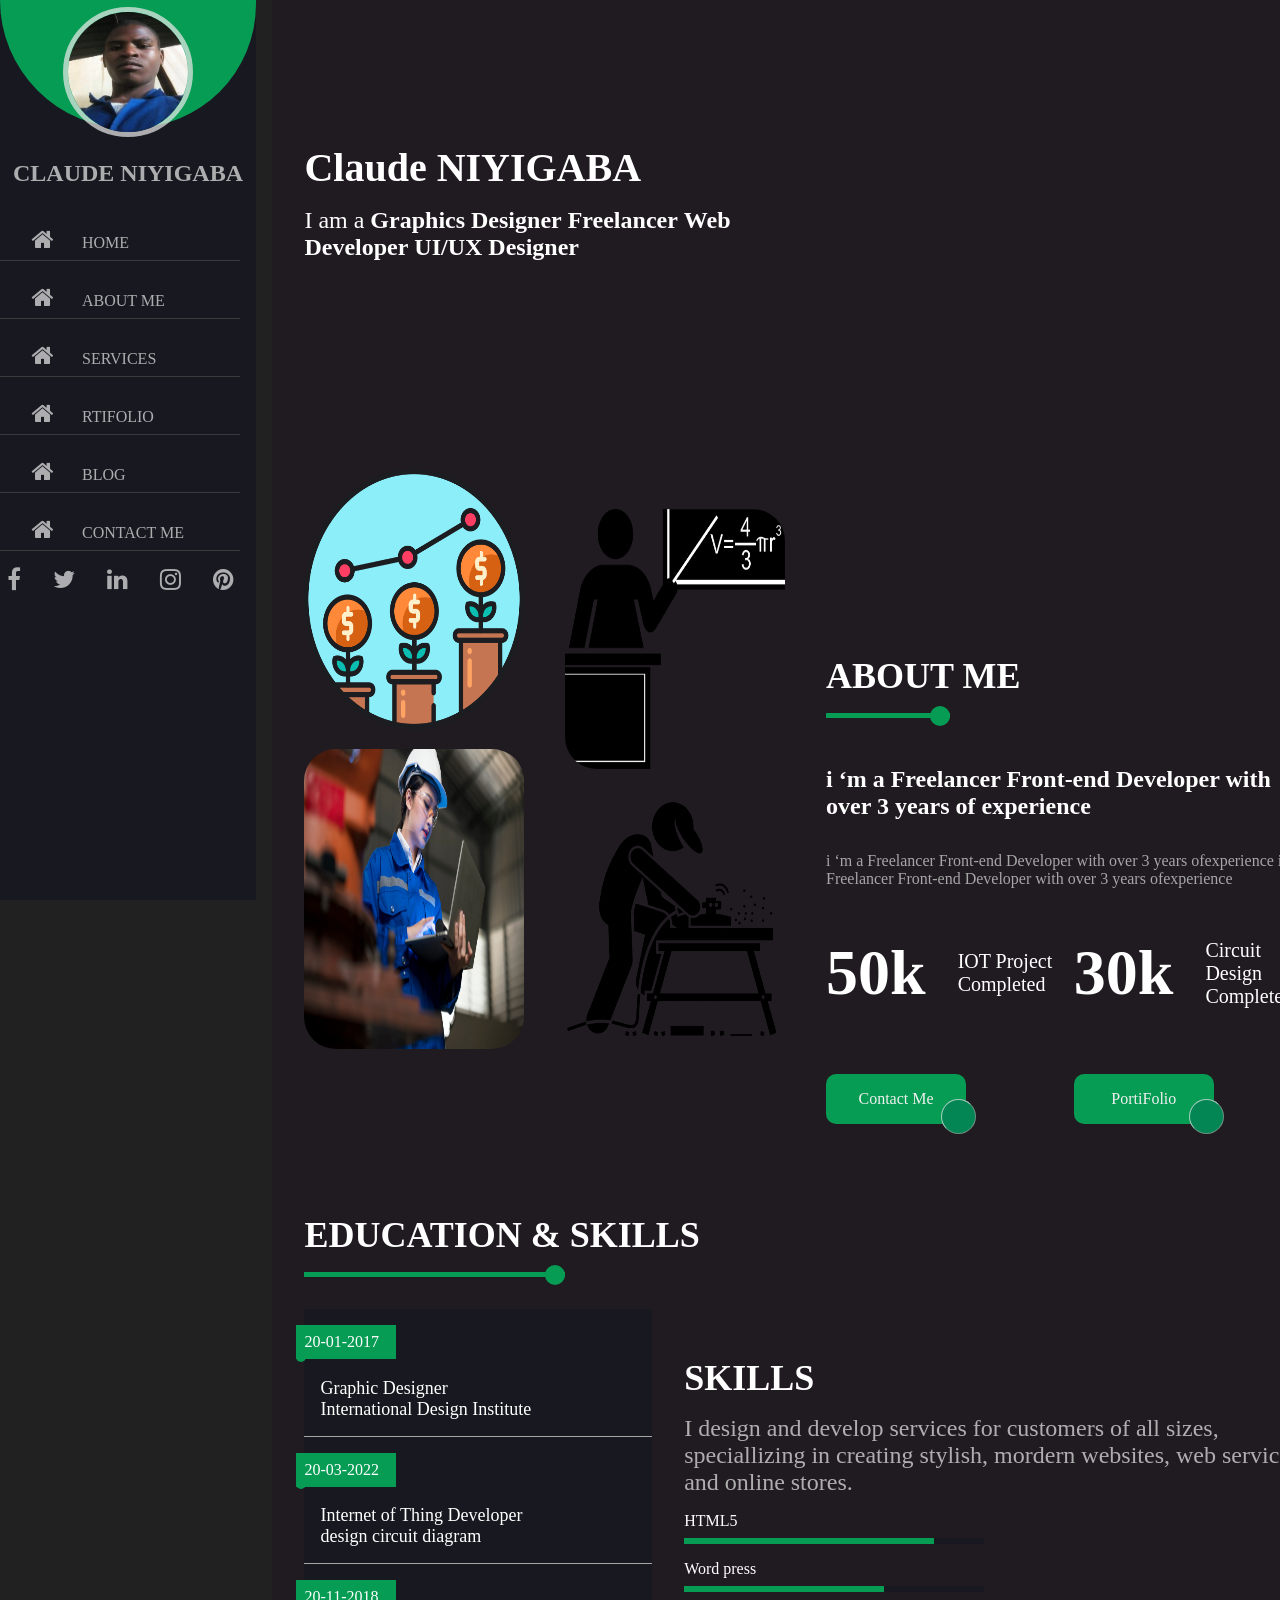
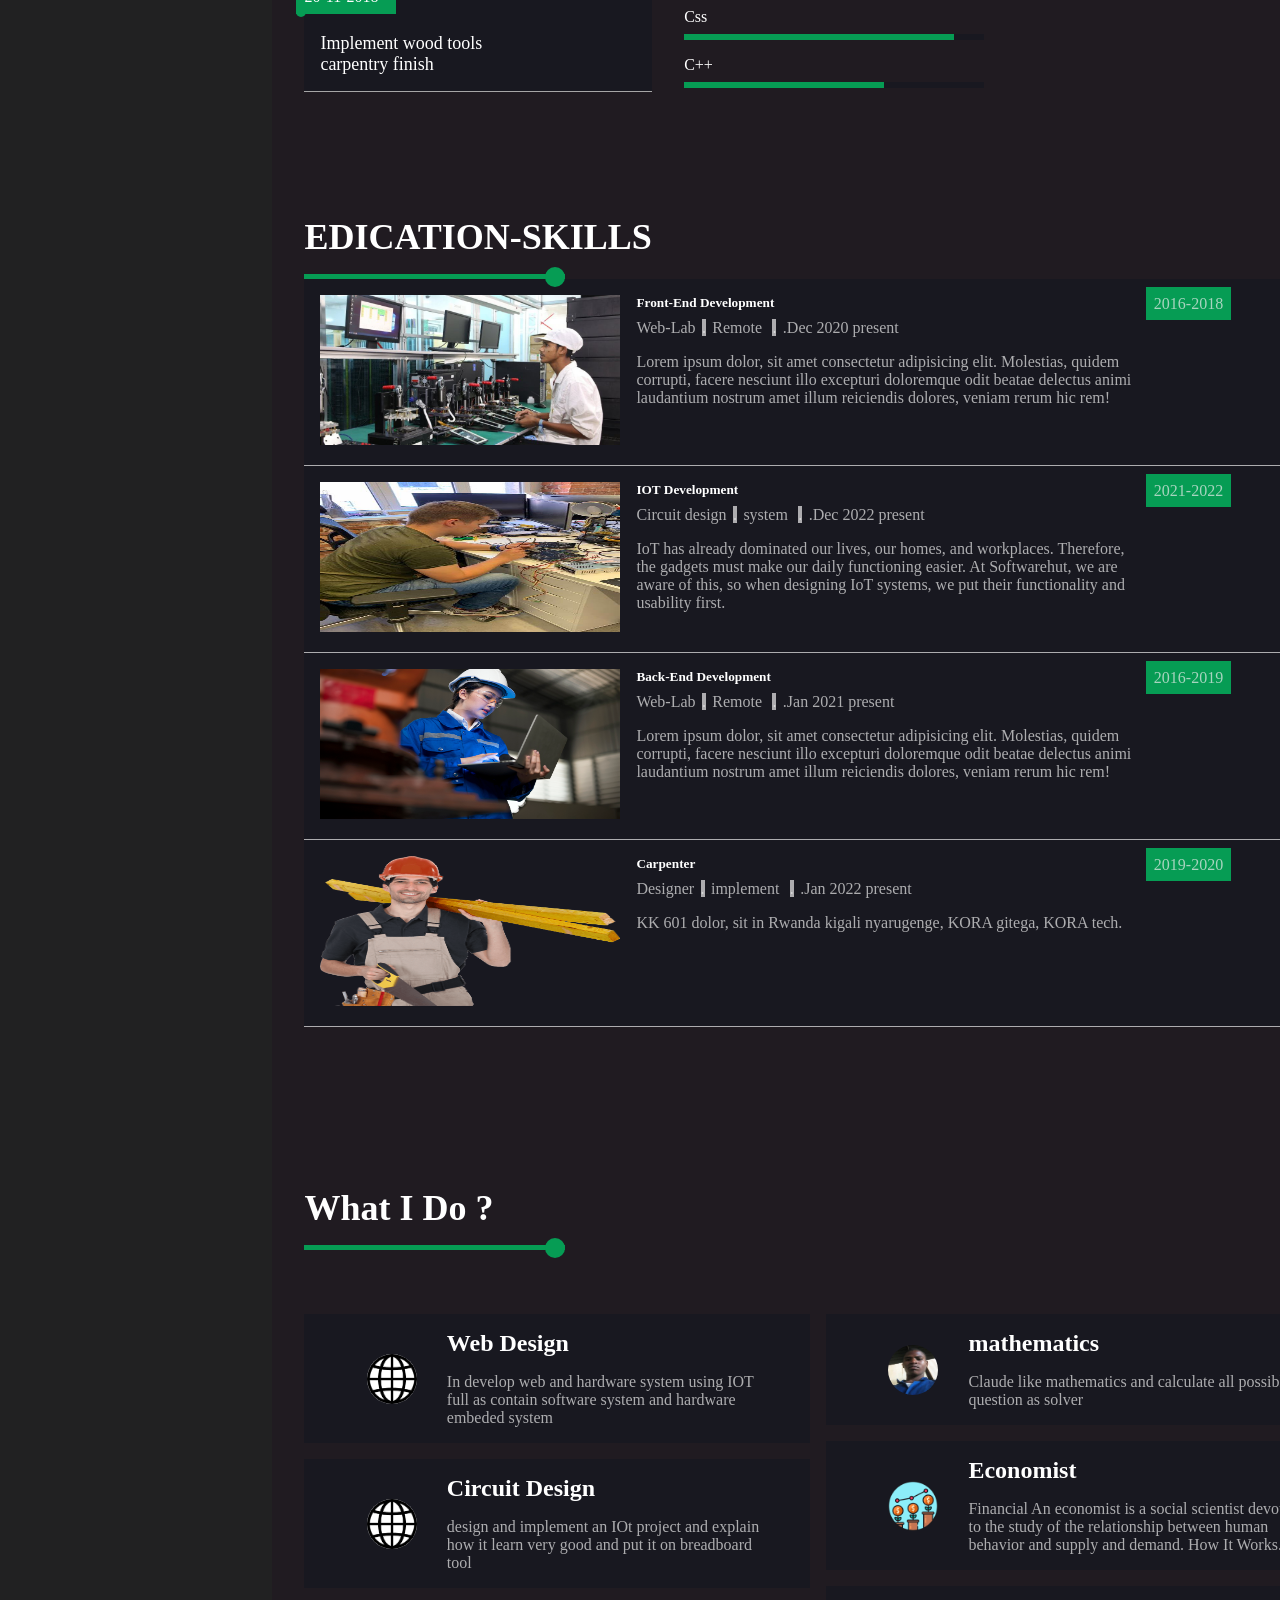
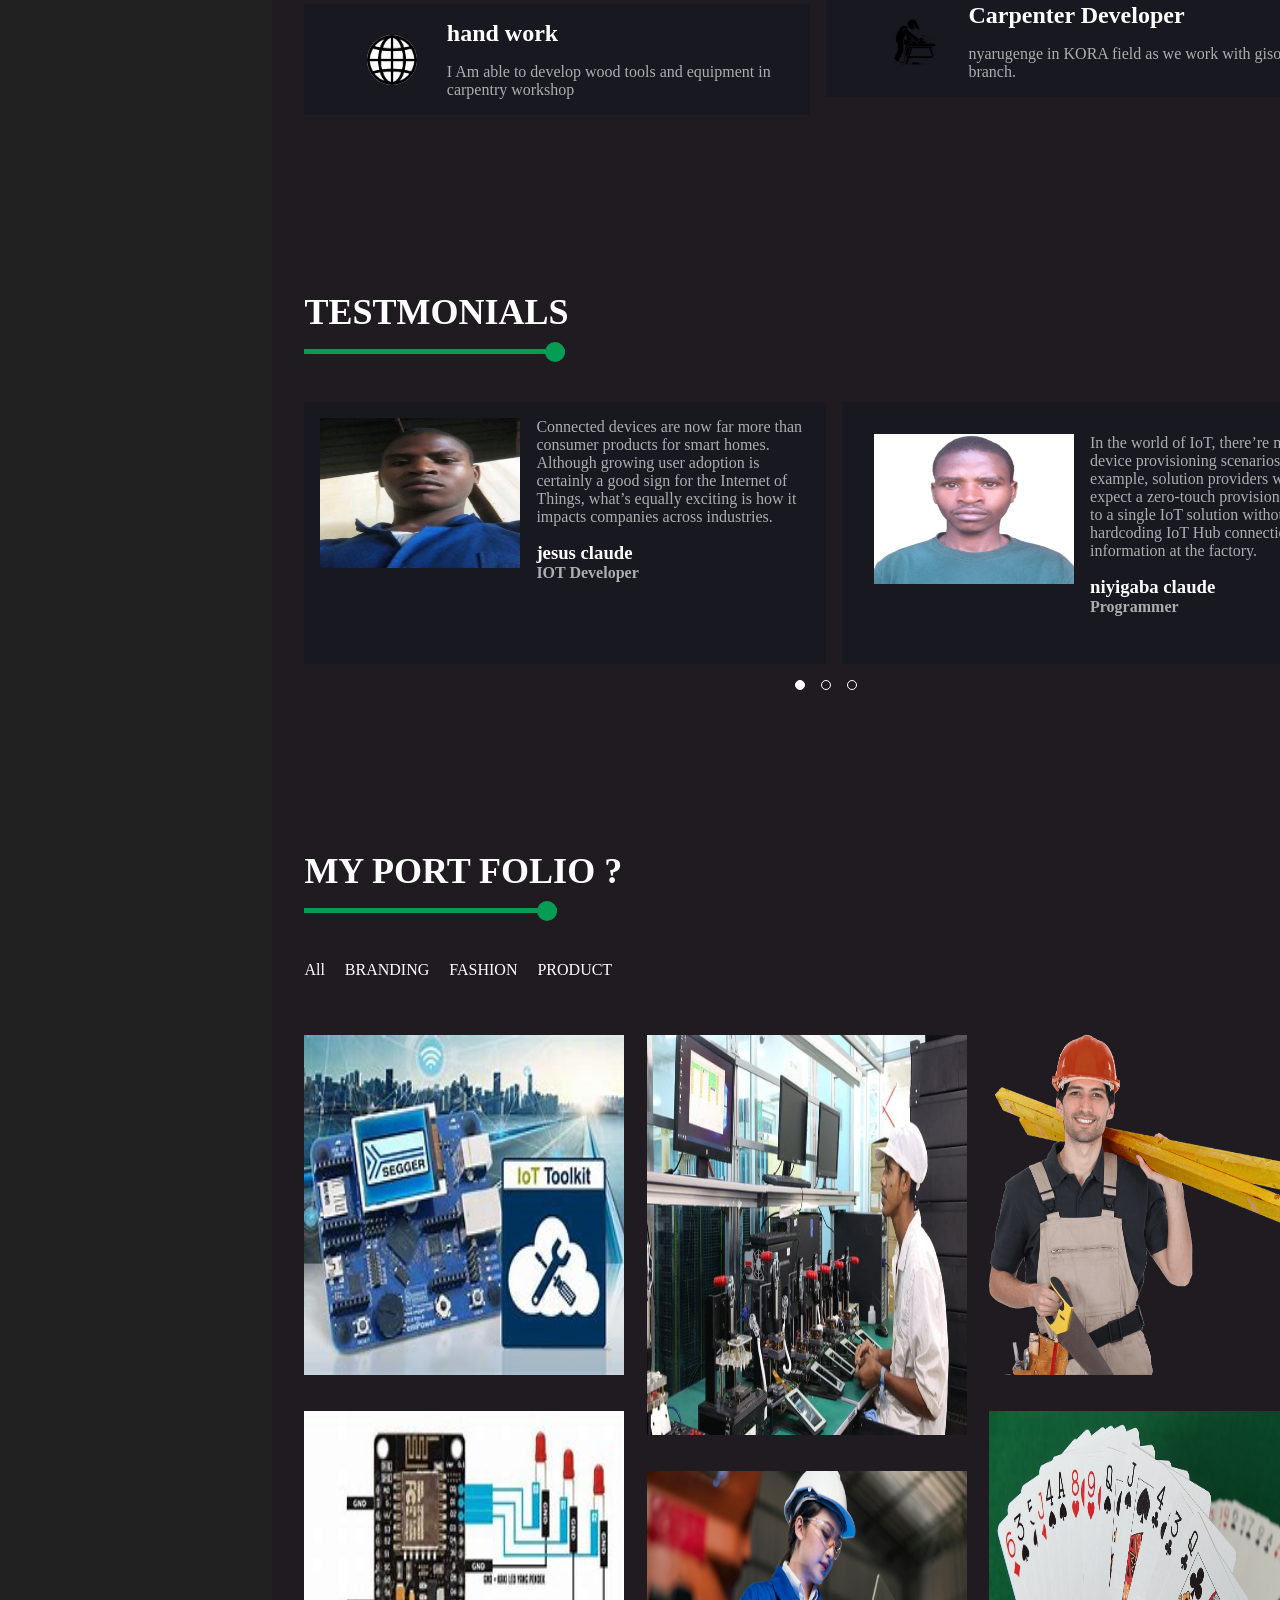
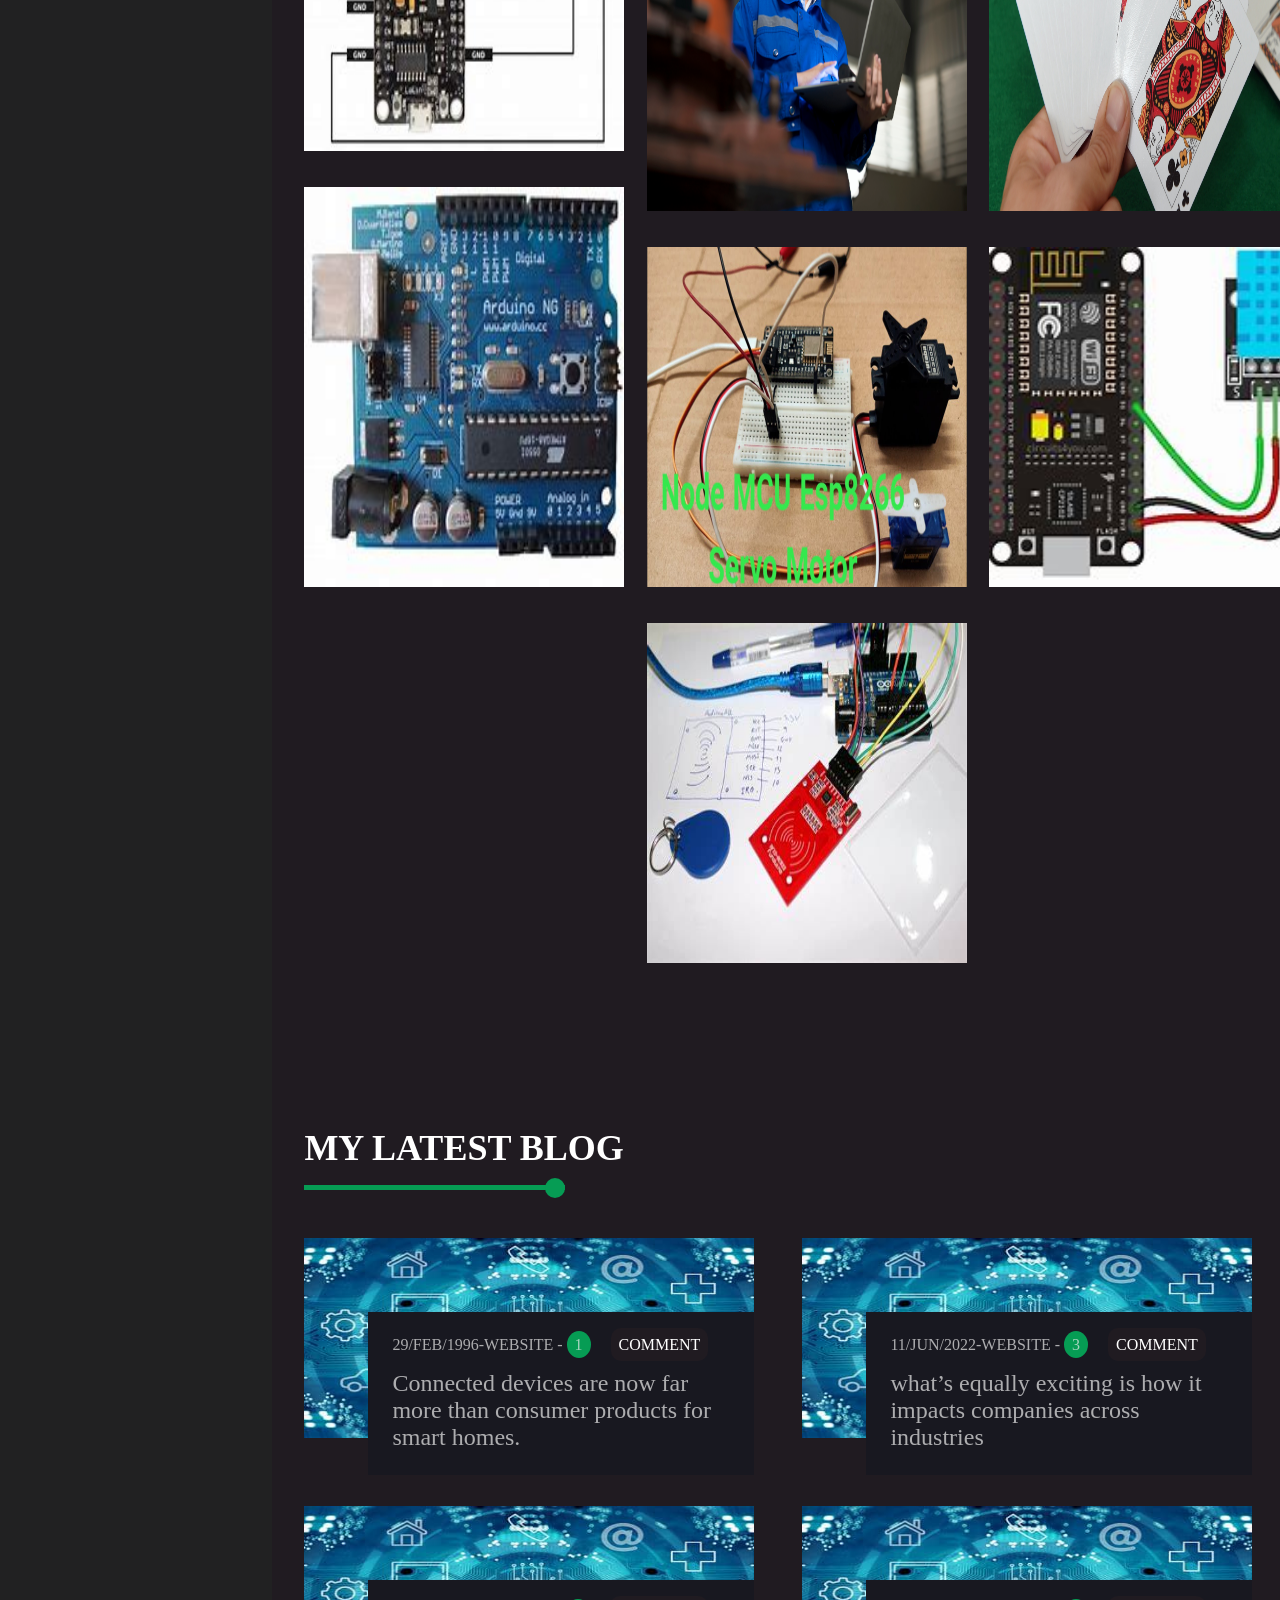
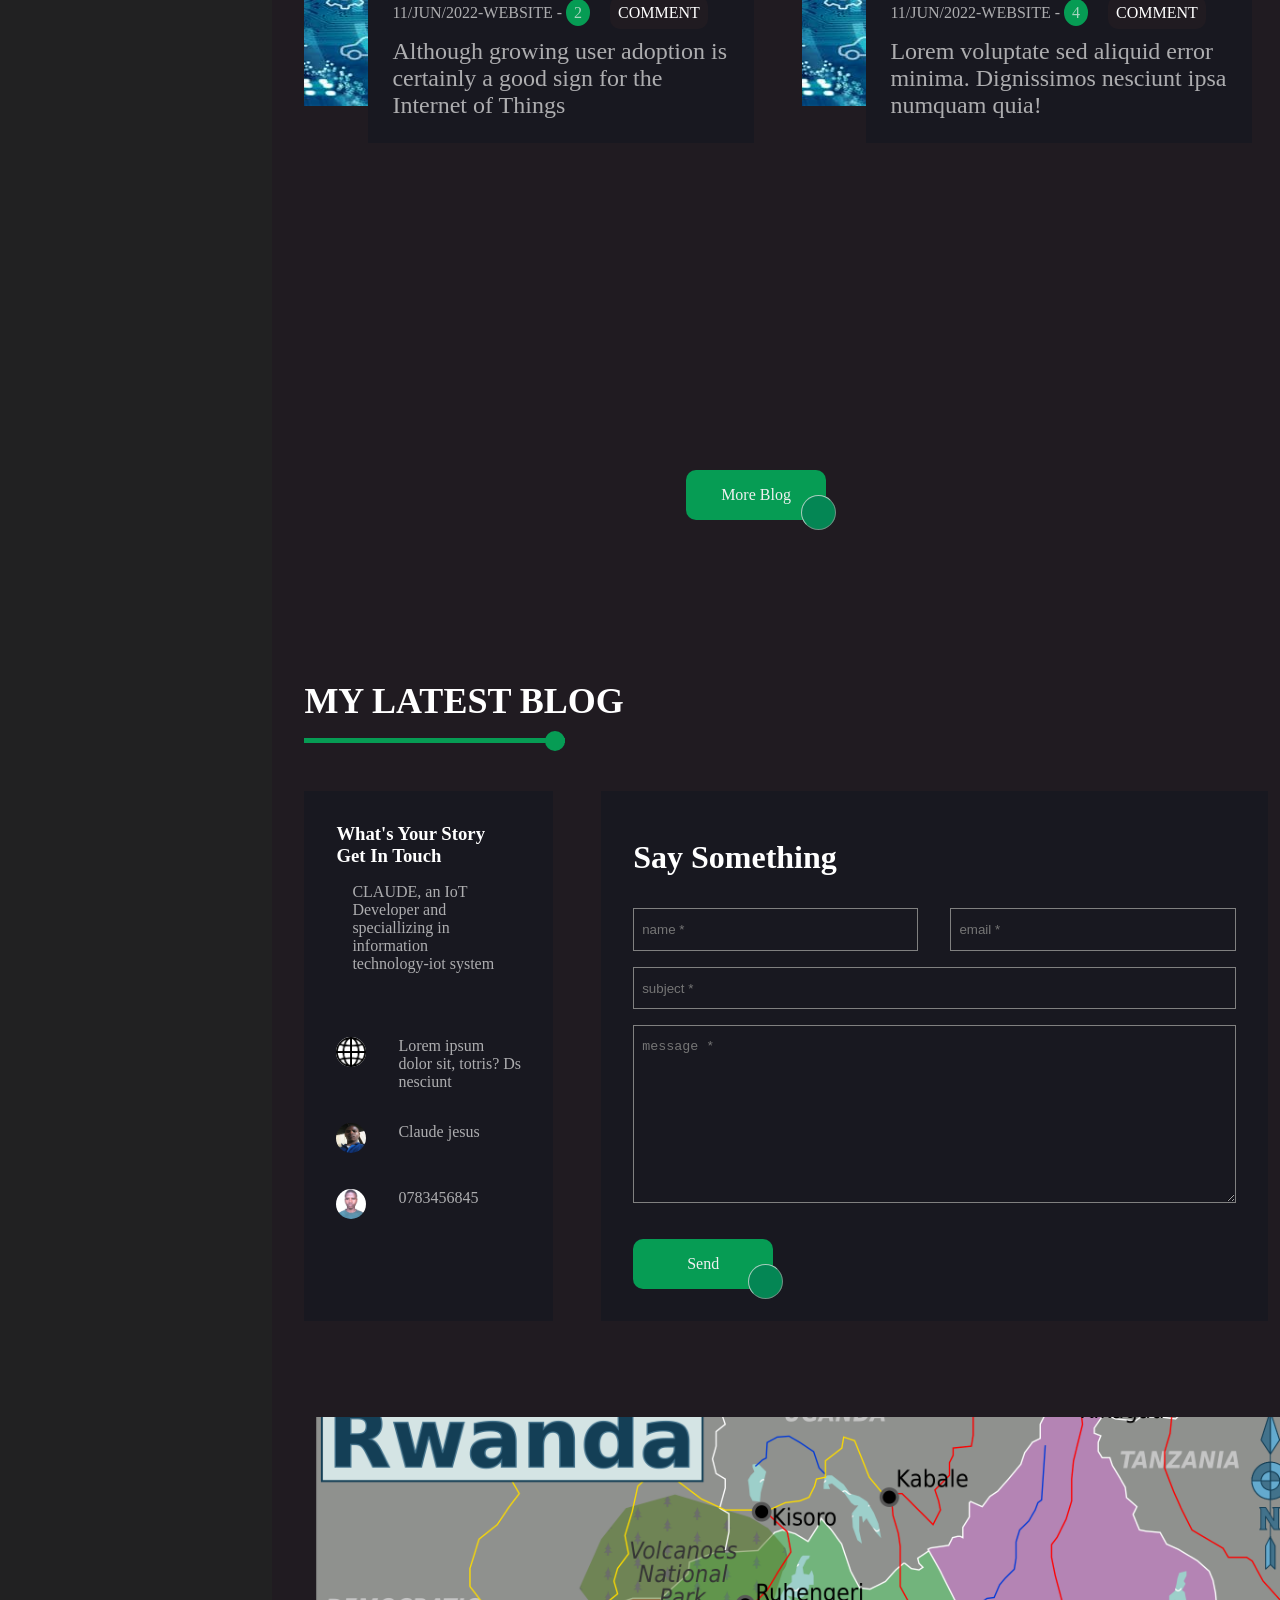
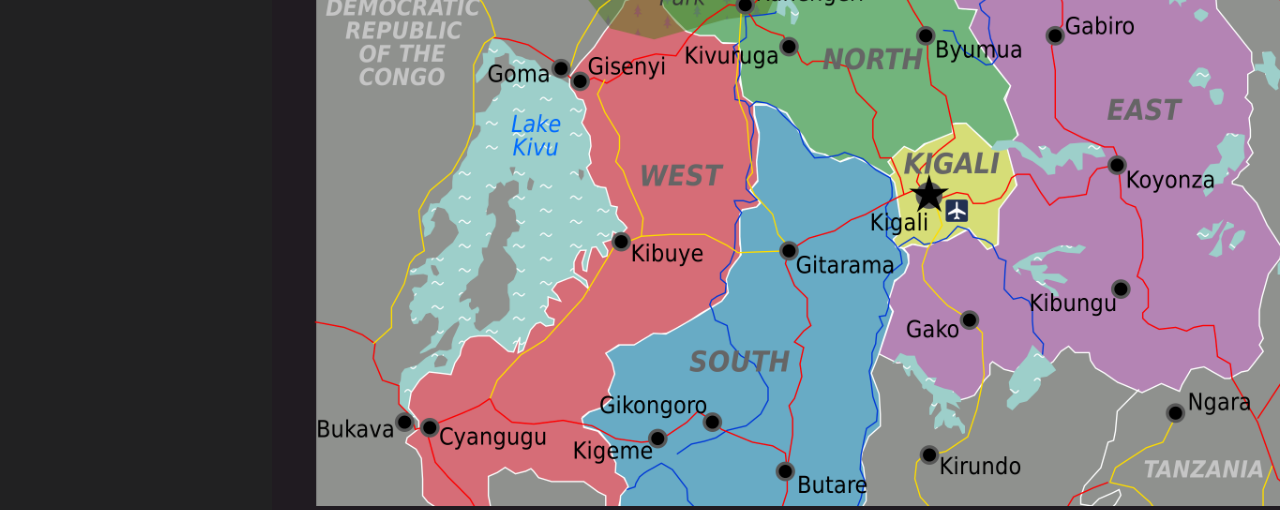
<file: index.htm>
<!DOCTYPE html>
<html lang="en">

<head>
    <meta charset="UTF-8">
    <meta http-equiv="X-UA-Compatible" content="IE=edge">
    <meta name="viewport" content="width=device-width, initial-scale=1.0">
    <link rel="stylesheet" href="https://cdnjs.cloudflare.com/ajax/libs/font-awesome/4.7.0/css/font-awesome.min.css">
    <link rel="stylesheet" href="./style.css">
    <title>Claude portifolio</title>
</head>

<body>
    <section class="all___Content__container">
        <aside class="sideBarContainer">
            <a href="#home___page">
            <div class="imageContainer">
                <img src="./resources/mmmm.jpg" alt="my profile" >
            </div>
           </a>
            <div class="profileName">
                <p>CLAUDE NIYIGABA</p>
            </div>
            <nav>
            <div class="homeButtonContainer menu">
                <a href="#home___page">
                    <i class="fa fa-home" style='font-size:24px'></i>
                    <span>HOME</span>
                </a>
            </div>
            <div class="homeButtonContainer menu">
                <a href="#about___page">
                    <i class="fa fa-home" style='font-size:24px'></i>
                    <span>ABOUT ME</span>
                </a>
            </div>
            <div class="homeButtonContainer menu">
                <a href="#whatIdo___page">
                    <i class="fa fa-home" style='font-size:24px'></i>
                    <span>SERVICES</span>
                </a>
            </div>
            <div class="homeButtonContainer menu">
                <a href="#myPortforial___page">
                    <i class="fa fa-home" style='font-size:24px'></i>
                    <span> RTIFOLIO</span>
                </a>
            </div>
            </div>
            <div class="homeButtonContainer menu">
                <a href="#my___blog">
                    <i class="fa fa-home" style='font-size:24px'></i>
                    <span>Blog</span>
                </a>
            </div>
            </div>
            <div class="homeButtonContainer menu">
                <a href="#contact_page">
                    <i class="fa fa-home" style='font-size:24px'></i>
                    <span>CONTACT ME</span>
                </a>
            </div>
        </nav>
        <nav>
            <div class="socialMediaContainer">
                <a href="#home___page" class="fa fa-facebook" title="join me with facebook"></a>
                <a href="#home___page" class="fa fa-twitter" title="join me with twitter"></a>
                <a href="#home___page" class="fa fa-linkedin" title="join me with linkedin"></a>
                <a href="#home___page" class="fa fa-instagram" title="join me with instagram"></a>
                <a href="#home___page" class="fa fa-pinterest" title="join me with pinterest"></a>
            </div>
        </nav>
        </aside>
        <section class="main___content">
             <!-- Home Section -->
            <section class="home--section" id="home___page">
                <div class="homePageContainer">
                    <div class="homeLeftContent">
                    
                        <div class="authorName">
                            <h1 class="mb-20">Claude <span>NIYIGABA</span></h1>
                        </div>
                        <div class="whatIdo">
                            <p class="cd-headline clip is-full-width">
                                <span>I am a </span>
                                <span class="cd-words-wrapper">
                                    <b class="is-visible">Graphics Designer</b>
                                    <b>Freelancer</b>
                                    <b>Web Developer</b>
                                    <b>UI/UX Designer</b>
                                </span>
                                </p>
                        </div>
                    
                    </div>
                   
                    
                </div>
            </section>
            <!-- About Me Section -->
            <section class="aboutMe--section-container" id="about___page">
                <section class="aboutMe--section">
                <div class="aboutMeLeftSide">
                    <div class="firstPart">
                        <img src="./resources/economy-growth.png" alt="Image1">
                        <img src="./resources/technology-iot.jpg" alt="Image2" id="has-high-height">
                    </div>
                    <div class="secondPart">
                        <img src="./resources/teacher-mathematic.webp" alt="Image3">
                        <img src="./resources/carpent_icon.png" alt="Image4">
                    </div>
                </div>
                <div class="aboutMeRightSide">
                <header>
                   <div class="headerContainer">
                     <h1>ABOUT ME</h1>
                     <div><div></div></div>
                   </div>
                </header>
                   <div class="aboutMeSecondHeading">
                    <p>i ‘m a Freelancer Front-end
                        Developer with over 3 years of experience</p>
                   </div>
                   <div class="aboutMeContent">
                    <p>i ‘m a Freelancer Front-end Developer with over 3 years ofexperience i ‘m a Freelancer Front-end Developer with over 3 years ofexperience</p>
                   </div>
                   <div class="completedProjectContainer">
                    <div class="fistProject cardContainer-completed">
                         <p class="number">
                            50k 
                         </p>
                         <p class="value">
                            IOT Project Completed
                         </p>
                    </div>
                    <div class="secondProject cardContainer-completed">
                        <p class="number">
                            30k 
                         </p>
                         <p class="value">
                            Circuit Design Completed
                         </p>
                    </div>

                   </div>
                   <div class="buttonsContainer">
                    <button class=" button" role="button">Contact Me</button>
                    <button class=" button" role="button">PortiFolio</button>
                   </div>
                </div>
            </section>

            <!-- ......About Me Sub-Section -->
            <section class="aboutMe--section-skills">
                <div class="headerContainer">
                    <h1>EDUCATION & SKILLS</h1>
                    <div><div></div></div>
                </div>
                <div class="skillsContentContainer">
                <div class="skill--LeftContentContainer">
                    <div class="dateAndTimeContainer">
                        <div class="dateAndTime">
                            <p>20-01-2017</p>
                            <div></div>
                        </div>
                        <div class="dateContentHeader">
                            <p class="header">Graphic Designer</p>
                            <p class="content">International Design Institute</p>
                        </div>
                    </div>
                    <div class="dateAndTimeContainer">
                        <div class="dateAndTime">
                            <p>20-03-2022</p>
                            <div></div>
                        </div>
                        <div class="dateContentHeader">
                            <p class="header">Internet of Thing Developer</p>
                            <p class="content">design circuit diagram</p>
                        </div>
                    </div>
                    <div class="dateAndTimeContainer">
                        <div class="dateAndTime">
                            <p>20-11-2018</p>
                            <div></div>
                        </div>
                        <div class="dateContentHeader">
                            <p class="header">Implement wood tools</p>
                            <p class="content">carpentry finish</p>
                        </div>
                    </div>
                </div>
                <div class="skill--RightContentContainer">
                    <h1 class="header">SKILLS</h1>
                     <p class="skillsContent">I design and develop services for customers of
                        all sizes, speciallizing in creating stylish,
                        mordern websites, web services and
                        online stores. 
                    </p>
                    <div class=" progressContainer" >
                        <p>HTML5</p>
                        <div><div  id="html5"></div></div>
                    </div>
                    <div class="progressContainer">
                        <p>Word press</p>
                        <div><div id="Wordpress"></div></div>
                    </div>
                    <div class=" progressContainer">
                        <p>Css</p>
                        <div><div id="Css"> </div></div>
                    </div>
                  
                    <div class=" progressContainer">
                        <p>C++</p>
                        <div><div id="JavaScript"></div></div>
                    </div>
                </div>
                </div>
            </section>
      <!-- ......About Me Sub-Section -->
      <section  class="aboutMe--section-edication">

        <div class="headerContainer">
            <h1>EDICATION-SKILLS</h1>
            <div><div></div></div>
          </div>
          <div class="aboutMeEdicationContent">
            <div class="card">
                <div class="leftAboutMeEdicationContainer">
                    <img src="./resources/iot_technician.jpg" alt="About Me image">
                </div>
                <div class="rightSideAboutMeEdicationContainer">
                    <div class="rightSideMainContent">
                        <h1>Front-End Development</h1>
                        <nav>
                            <div class="contentContainerApart1">
                                <span >Web-Lab</span><span class="divider">.</span><span>Remote</span> <span class="divider">.</span>.<span></span><span>Dec 2020 present</span>
                            </div>
                            <div class="contentContainerApart2">
                                <p>
                                    Lorem ipsum dolor, sit amet consectetur adipisicing elit. Molestias, quidem corrupti, facere nesciunt illo excepturi doloremque odit beatae delectus animi laudantium nostrum amet illum reiciendis dolores, veniam rerum hic rem!
                                </p>

                            </div>

                        </nav>
                    </div>
                    <article >
                        <span class="spanContainer">2016-2018</span>
                    </article>
                </div>
            </div>
          </div>
          <div class="aboutMeEdicationContent">
            <div class="card">
                <div class="leftAboutMeEdicationContainer">
                    <img src="./resources/Rectangle 31 (2).jfif" alt="About Me image">
                </div>
                <div class="rightSideAboutMeEdicationContainer">
                    <div class="rightSideMainContent">
                        <h1>IOT  Development</h1>
                        <nav>
                            <div class="contentContainerApart1">
                                <span >Circuit design</span><span class="divider">.</span><span>system</span> <span class="divider">.</span>.<span></span><span>Dec 2022 present</span>
                            </div>
                            <div class="contentContainerApart2">
                                <p>
                                    IoT has already dominated our lives, our homes, and workplaces. Therefore, the gadgets must make our daily functioning easier. At Softwarehut, we are aware of this, so when designing IoT systems, we put their functionality and usability first.
                                </p>

                            </div>

                        </nav>
                    </div>
                    <article >
                        <span class="spanContainer">2021-2022</span>
                    </article>
                </div>
            </div>
          </div>
          <div class="aboutMeEdicationContent">
            <div class="card">
                <div class="leftAboutMeEdicationContainer">
                    <img src="./resources/technology-iot.jpg" alt="About Me image">
                </div>
                <div class="rightSideAboutMeEdicationContainer">
                    <div class="rightSideMainContent">
                        <h1>Back-End Development</h1>
                        <nav>
                            <div class="contentContainerApart1">
                                <span >Web-Lab</span><span class="divider">.</span><span>Remote</span> <span class="divider">.</span>.<span></span><span>Jan 2021 present</span>
                            </div>
                            <div class="contentContainerApart2">
                                <p>
                                    Lorem ipsum dolor, sit amet consectetur adipisicing elit. Molestias, quidem corrupti, facere nesciunt illo excepturi doloremque odit beatae delectus animi laudantium nostrum amet illum reiciendis dolores, veniam rerum hic rem!
                                </p>

                            </div>

                        </nav>
                    </div>
                    <article >
                        <span class="spanContainer">2016-2019</span>
                    </article>
                </div>
            </div>
          </div>
          <div class="aboutMeEdicationContent">
            <div class="card">
                <div class="leftAboutMeEdicationContainer">
                    <img src="./resources/carpentry technician.png" alt="About Me image">
                </div>
                <div class="rightSideAboutMeEdicationContainer">
                    <div class="rightSideMainContent">
                        <h1>Carpenter</h1>
                        <nav>
                            <div class="contentContainerApart1">
                                <span >Designer</span><span class="divider">.</span><span>implement</span> <span class="divider">.</span>.<span></span><span>Jan 2022 present</span>
                            </div>
                            <div class="contentContainerApart2">
                                <p>
                                    KK 601 dolor, sit in Rwanda kigali nyarugenge, KORA gitega, KORA tech.
                                </p>

                            </div>

                        </nav>
                    </div>
                    <article >
                        <span class="spanContainer">2019-2020</span>
                    </article>
                </div>
            </div>
          </div>
          
        </section>
            </section>
            <!-- What I Do Section -->
            <section class="whatIDo--section-container" id="whatIdo___page">
         <header>
            <div class="headerContainer">
                <h1>What I Do ?</h1>
                <div><div></div></div>
            </div>
         </header>
         <section>
            <div class="whatIDoContentContainer">
              
                <div class="rightWhatIDo">
                    <div class="RightcontentContainer">
                   <div class="leftSide">
                    <div class="contentContainer">
                        <div class="iconConatiner">
                            <img src="./resources/myIcon.png" alt="my Icontainer">
                       </div>
                       <div>
                        <h1>Web Design</h1>
                        <p>In develop web and hardware system using IOT full as contain software system and hardware embeded system  </p>
                       </div>
                    </div>
                    <div class="contentContainer">
                        <div class="iconConatiner">
                            <img src="./resources/myIcon.png" alt="my Icontainer">
                       </div>
                       <div>
                        <h1>Circuit Design</h1>
                         <p>design and implement an IOt project and explain how it learn very good and put it on breadboard tool</p>
                        </div>
                    </div>
                    <div class="contentContainer">
                        <div class="iconConatiner">
                            <img src="./resources/myIcon.png" alt="my Icontainer">
                       </div>
                       <div>
                        <h1>hand work</h1>
                        <p>I Am able to develop wood tools and equipment in carpentry workshop</p>
                    </div>
                    </div>
                   </div>
                   <div class="rigthSide">
                    <div class="contentContainer">
                        <div class="iconConatiner">
                            <img src="./resources/mmmm.jpg" alt="my Icontainer">
                       </div>
                       <div>
                        <h1>mathematics </h1>
                        <p> Claude like mathematics and calculate all possible question as solver</p>
                    </div>
                    </div>
                    <div class="contentContainer">
                        <div class="iconConatiner">
                            <img src="./resources/economy-growth.png" alt="my Icontainer">
                       </div>
                       <div>
                        <h1>Economist</h1>
                        <p>Financial An economist is a social scientist devoted to the study of the relationship between human behavior and supply and demand. How It Works.
                             <!-- The study of economics is generally divided into two areas: microeconomics and macroeconomics. Microeconomics is the study of individual company and consumer behavior. -->
                            </p>
                    </div>
                    </div>
                    <div class="contentContainer">
                        <div class="iconConatiner">
                            <img src="./resources/carpent_icon.png" alt="my Icontainer">
                       </div>
                       <div>
                        <h1>Carpenter Developer</h1>
                        <p>nyarugenge in KORA field as we work with gisozi branch.</p>
                    </div>
                    </div>
                   </div>
                   

                </div>
                </div>
            </div>
            <section class="whatIDo--Tesmony">
                <div class="testmony">
                    <header>
                        <div class="headerContainer">
                            <h1>TESTMONIALS</h1>
                            <div><div></div></div>
                        </div>
                    </header>
                    <section class="testmonialContainer" >
                        <div class="leftTestmonialContent">
                                 <div class="imageTestMonialContainer">
                                     <img src="./resources/mmmm.jpg" alt="Tetmonial Image">

                                 </div>
                                 <div class="testMonialContetContainer">
                                    <!-- <p>Lorem, ipsum dolor sit amet consectetur adipisicing elit. Possimus et explicabo magnam nobis iste, necessitatibus hic inventore obcaecati harum, ratione non reiciendis.</p> -->
                                    <p>Connected devices are now far more than consumer products for smart homes. Although growing user adoption is certainly a good sign for the Internet of Things, what’s equally
                                         exciting is how it impacts companies across industries.</p>
                                    <h3>jesus claude</h3>
                                    <h4>IOT Developer</h4>
                                 </div>
                        </div>
                        <div class="rightTesmonialConent">
                            <div class="leftTestmonialContent">
                                <div class="imageTestMonialContainer">
                                    <img src="./resources/iot programmer.jpeg" alt="Tetmonial Image">

                                </div>
                                <div class="testMonialContetContainer">
                                   <p>In the world of IoT, there’re many device provisioning scenarios. For example, solution providers would expect a zero-touch provisioning to a single IoT
                                     solution without hardcoding IoT Hub connection information at the factory.</p>
                                   <h3>niyigaba claude</h3>
                                   <h4>Programmer</h4>
                                </div>
                       </div>
                        </div>
                    </section>

                </div>
                <div class="controlButtons">
                    <div class="firstTestmony navigation"></div>
                    <div class="secondTestmony navigation"></div>
                    <div class="thirdTestmony navigation"></div>

                </div>
            </section>
         </section>
           </section>
           <!-- PortFoliar Section -->
           <section class="MyPortiforial--section-container" id="myPortforial___page">
            <header>
                <div class="headerContainer">
                    <h1>MY PORT FOLIO ?</h1>
                    <div><div></div></div>
                </div>
             </header>
             <section>
                <nav id="portfoliarNavigation" >
                    <a href="#all">All</a>
                    <a href="#branding">BRANDING</a>
                    <a href="#">FASHION</a>
                    <a href="#">PRODUCT</a>
                </nav>

                <div class="portfoliaContentContainer" id="all">
                    <div class="firstConternt" id="firstContentContiner">
                       <div class="imagePortiforialContainer longLenht">
                        <img src="./resources/tool.jfif" alt="my Image">
                       </div>
                       <div class="imagePortiforialContainer ">
                        <img   src="./resources/nodemcu.jfif" alt="my Image" >
                       </div>
                       <div class="imagePortiforialContainer ">
                        <img src="./resources/arduino.jfif" alt="my Image" style="height: 400px;">
                       </div>
                    </div>
                    <div class="firstConternt">
                        <div class="imagePortiforialContainer ">
                         <img src="./resources/iot_technician.jpg" alt="my Image" style="height: 400px;">
                        </div>
                        <div class="imagePortiforialContainer ">
                         <img src="./resources/technology-iot.jpg" alt="my Image">
                        </div>
                        <div class="imagePortiforialContainer ">
                            <img src="./resources/servo.jfif" alt="my Image">
                           </div>
                        <div class="imagePortiforialContainer ">
                         <img    src="./resources/rfid.jfif" alt="my Image" class="longLenht">
                        </div>
                     </div>
                     <div class="firstConternt">
                        <div class="imagePortiforialContainer ">
                         <img    src="./resources/carpentry technician.png" alt="my Image" >
                        </div>
                        <div class="imagePortiforialContainer longLenht">
                         <img src="./resources/play card.jfif" alt="my Image" style="height: 400px;">
                        </div>
                        <div class="imagePortiforialContainer ">
                         <img src="./resources/dht.jfif" alt="my Image" >
                        </div>
                     </div>
                </div>

             </section>
           </section>
           <!-- Latest Blog Section -->
           <section class="myLatestBrog--section-container" id="my___blog">
            <header>
                <div class="headerContainer">
                    <h1>MY LATEST BLOG</h1>
                    <div><div></div></div>
                </div>
             </header>
             <section class="blog--content-container">
              <div class="BlogContentContainer">
                <div class="leftPart">
                <div class="imageBlogContainer">
                    <img src="./resources/iot.jfif" alt="blogImage Content">
                    <div class="contentBlogContainer">
                        <p>29/FEB/1996-WEBSITE - <span class="numberOfComent">1</span>  <span class="comment"> COMMENT </span></p>
                        <p class="blogContent">Connected devices are now far more than consumer products for smart homes.</p>
                    </div>
                </div>
                <div class="imageBlogContainer">
                    <img src="./resources/iot.jfif" alt="blogImage Content">
                    <div class="contentBlogContainer">
                        <p>11/JUN/2022-WEBSITE - <span class="numberOfComent">2</span>  <span class="comment"> COMMENT </span></p>
                        <p class="blogContent"> Although growing user adoption is certainly a good sign for the Internet of Things</p>
                    </div>
                </div>
            </div>
            <div class="rightPart">
                <div class="imageBlogContainer">
                    <img src="./resources/iot.jfif" alt="blogImage Content">
                    <div class="contentBlogContainer">
                        <p>11/JUN/2022-WEBSITE - <span class="numberOfComent">3</span>  <span class="comment"> COMMENT </span></p>
                        <p class="blogContent"> what’s equally exciting is how it impacts companies across industries</p>
                    </div>
                </div>
                <div class="imageBlogContainer">
                    <img src="./resources/iot.jfif" alt="blogImage Content">
                    <div class="contentBlogContainer">
                        <p>11/JUN/2022-WEBSITE - <span class="numberOfComent">4</span>  <span class="comment"> COMMENT </span></p>
                        <p class="blogContent">Lorem   voluptate sed aliquid error minima. Dignissimos nesciunt ipsa numquam quia!</p>
                    </div>
                </div>
            </div>
                
              </div>
            
          </div>
             </section>
             <div class="buttonBlogContainer">
                <div class="buttonsContainer">
                    <button class=" button" role="button">More Blog</button>
                   </div>
             </div>

           </section>
           <!-- Contant Me Section -->
           <section class="contact--section-container" id="contact_page" >
            <header >
                <div class="headerContainer">
                    <h1>MY LATEST BLOG</h1>
                    <div><div></div></div>
                </div>
             </header>
          <section class="contact--container">
             <article>
               <div class="headerContentArticle">
                <h3>What's Your Story</h3>
                <h3>Get In Touch</h3>
               </div>
               <div class="firstContentContainer">
                <p>CLAUDE, an IoT Developer and speciallizing in information technology-iot system
                </p> 
               </div>
               <div class="secondContentContainer">
                <div class="menuContent">
                <div class="iconContactContainer">
                    <img src="./resources/myIcon.png" alt="Icon">
                </div>
                <div class="asideContactContainer">
                    <p>Lorem ipsum dolor sit,   totris? Ds nesciunt</p>

               </div>
            </div>
            <div class="menuContent">
                <div class="iconContactContainer">
                    <img src="./resources/mmmm.jpg" alt="Icon">
                </div>
                <div class="asideContactContainer">
                    Claude jesus
                </div>
            </div>
            <div class="menuContent">
                <div class="iconContactContainer">
                    <img src="./resources/iot programmer.jpeg" alt="Icon">
                </div>
                <div class="asideContactContainer">
                   0783456845
                </div>
            </div>
               </div>
             </article>

             <aside>
                <h1>Say Something</h1>

                <form action="#home__page">
                    <div class="basicAdress">
                        <div class="fullName">
                            <input type="text" name="fullName" id="fullName" placeholder="name *">
                        </div>
                        <div class="email">
                            <input type="email" name="email" id="email" placeholder="email *">
                        </div>
                    </div>
                    <div class="subject">
                        <input type="text" name="subject" id="subject" placeholder="subject *" >
                    </div>

                    <div class="textMessage">
                        <textarea name="textMessage" id="textMessage" cols="30" rows="10" placeholder="message *"></textarea>
                    </div>
                    <div class="buttonsContainer">
                      
                        <button class=" button" role="button">Send </button>
                
                    </div>

                </form>
             </aside>
            </section>

             <section class="mapContainer">
            
                  <div class="mapContentContainer">
                    <img src="./resources/2560px-Map_of_Rwanda.svg.png" alt="map container">
                  </div>
                </frame>
             </section>
           </section>


    </section>
</body>
<script src="./index.js"></script>

</html>
</file>
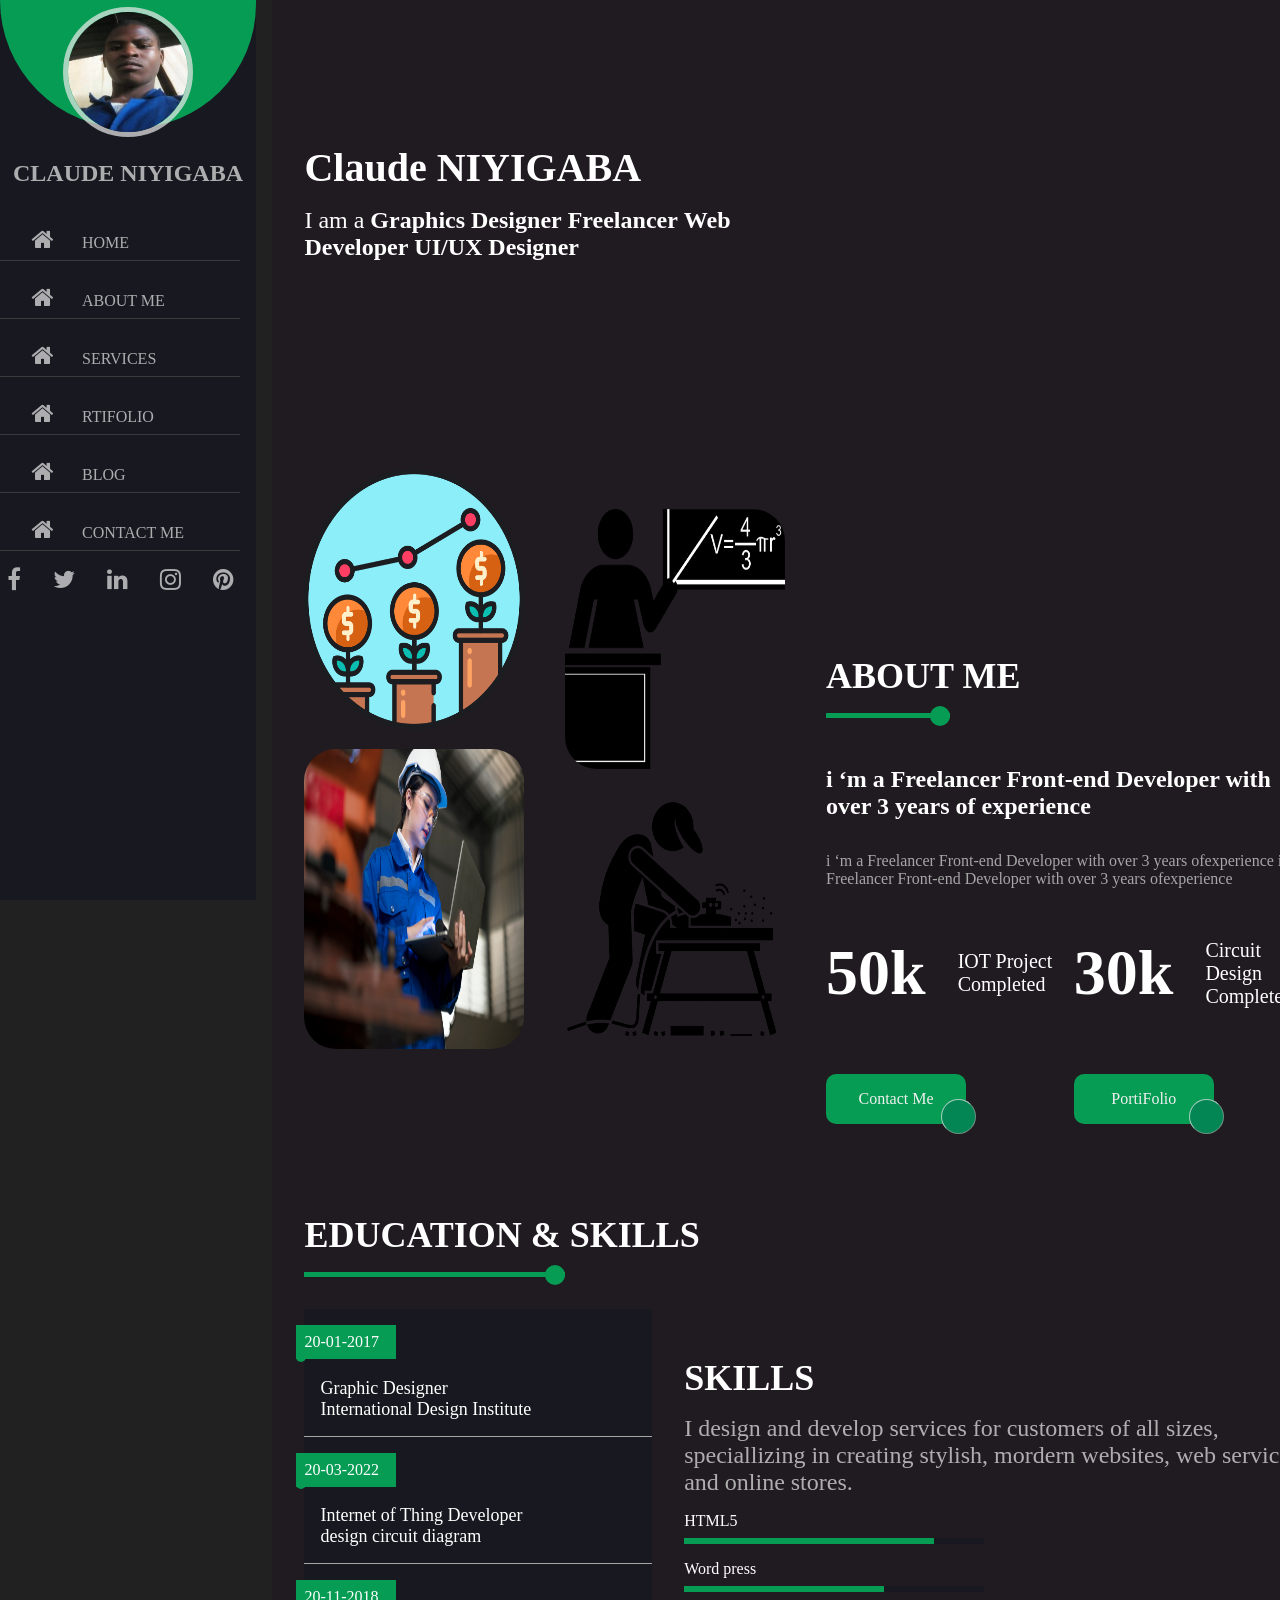
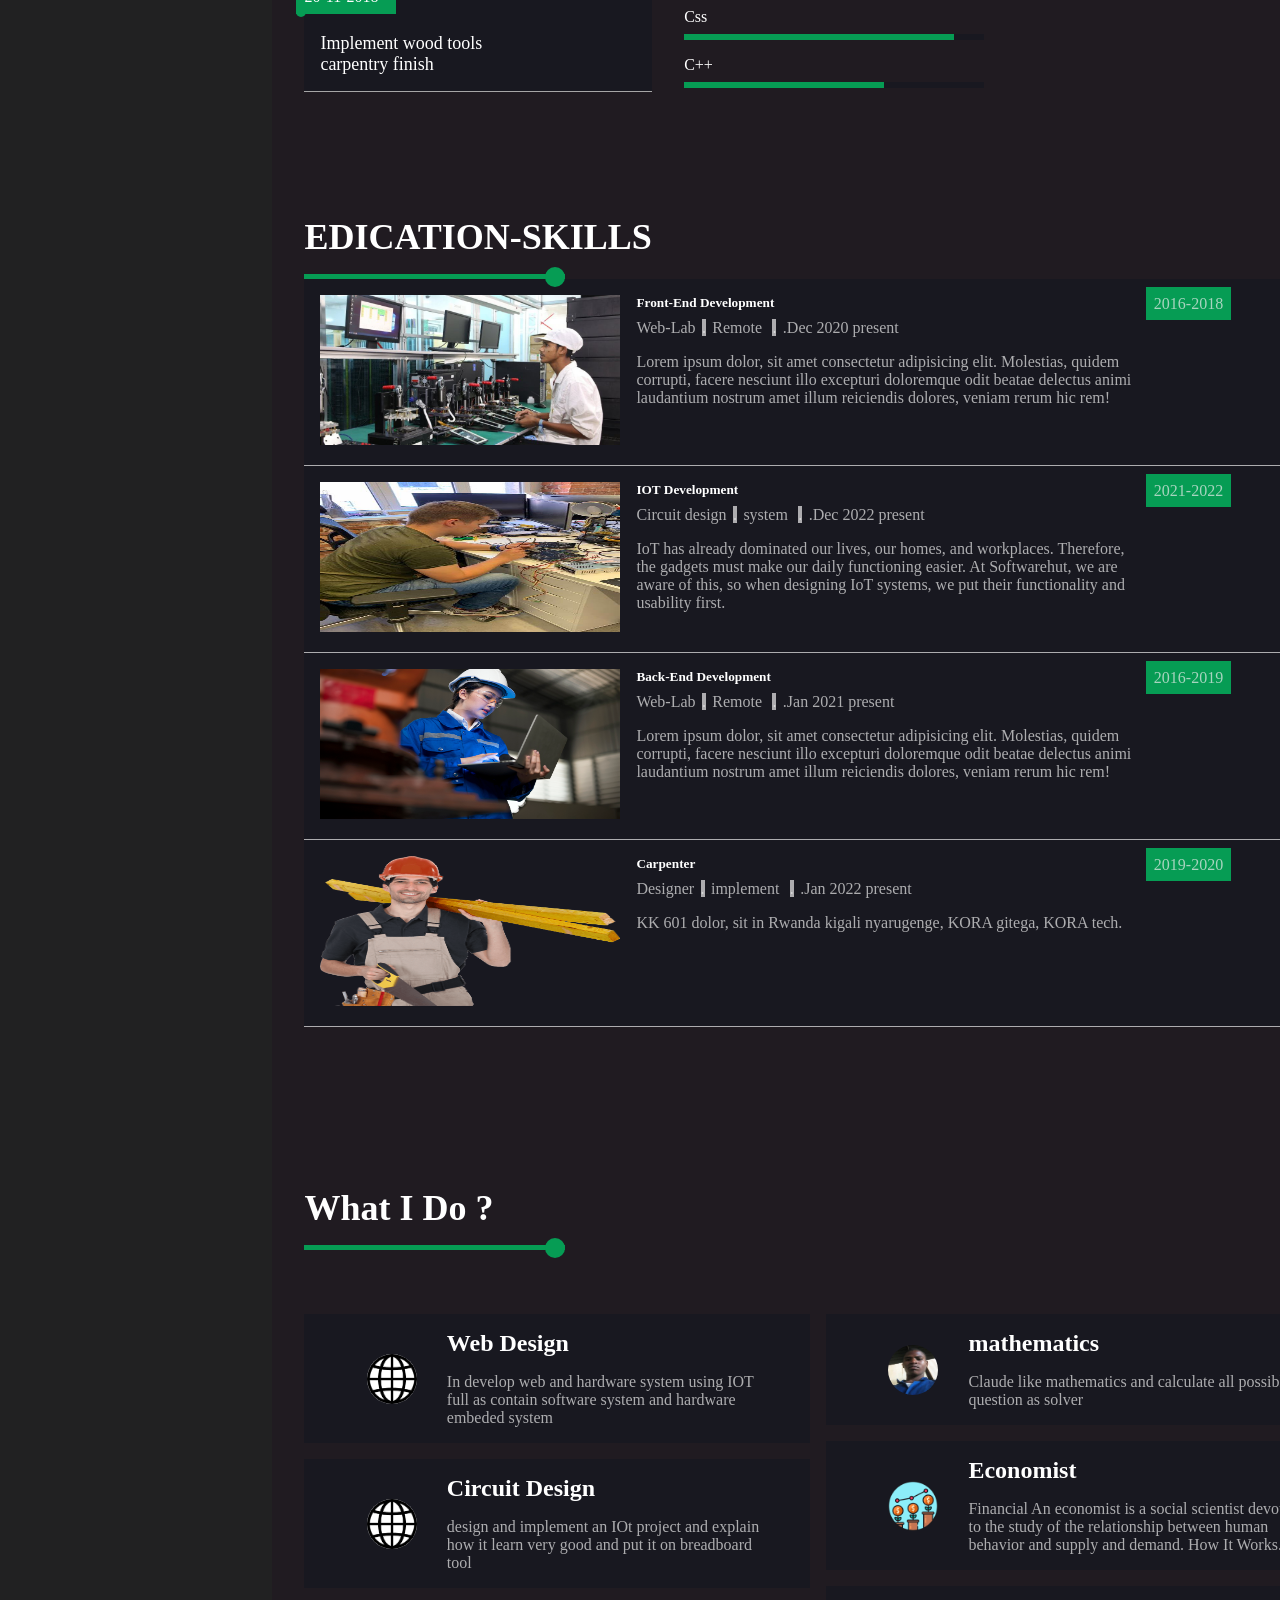
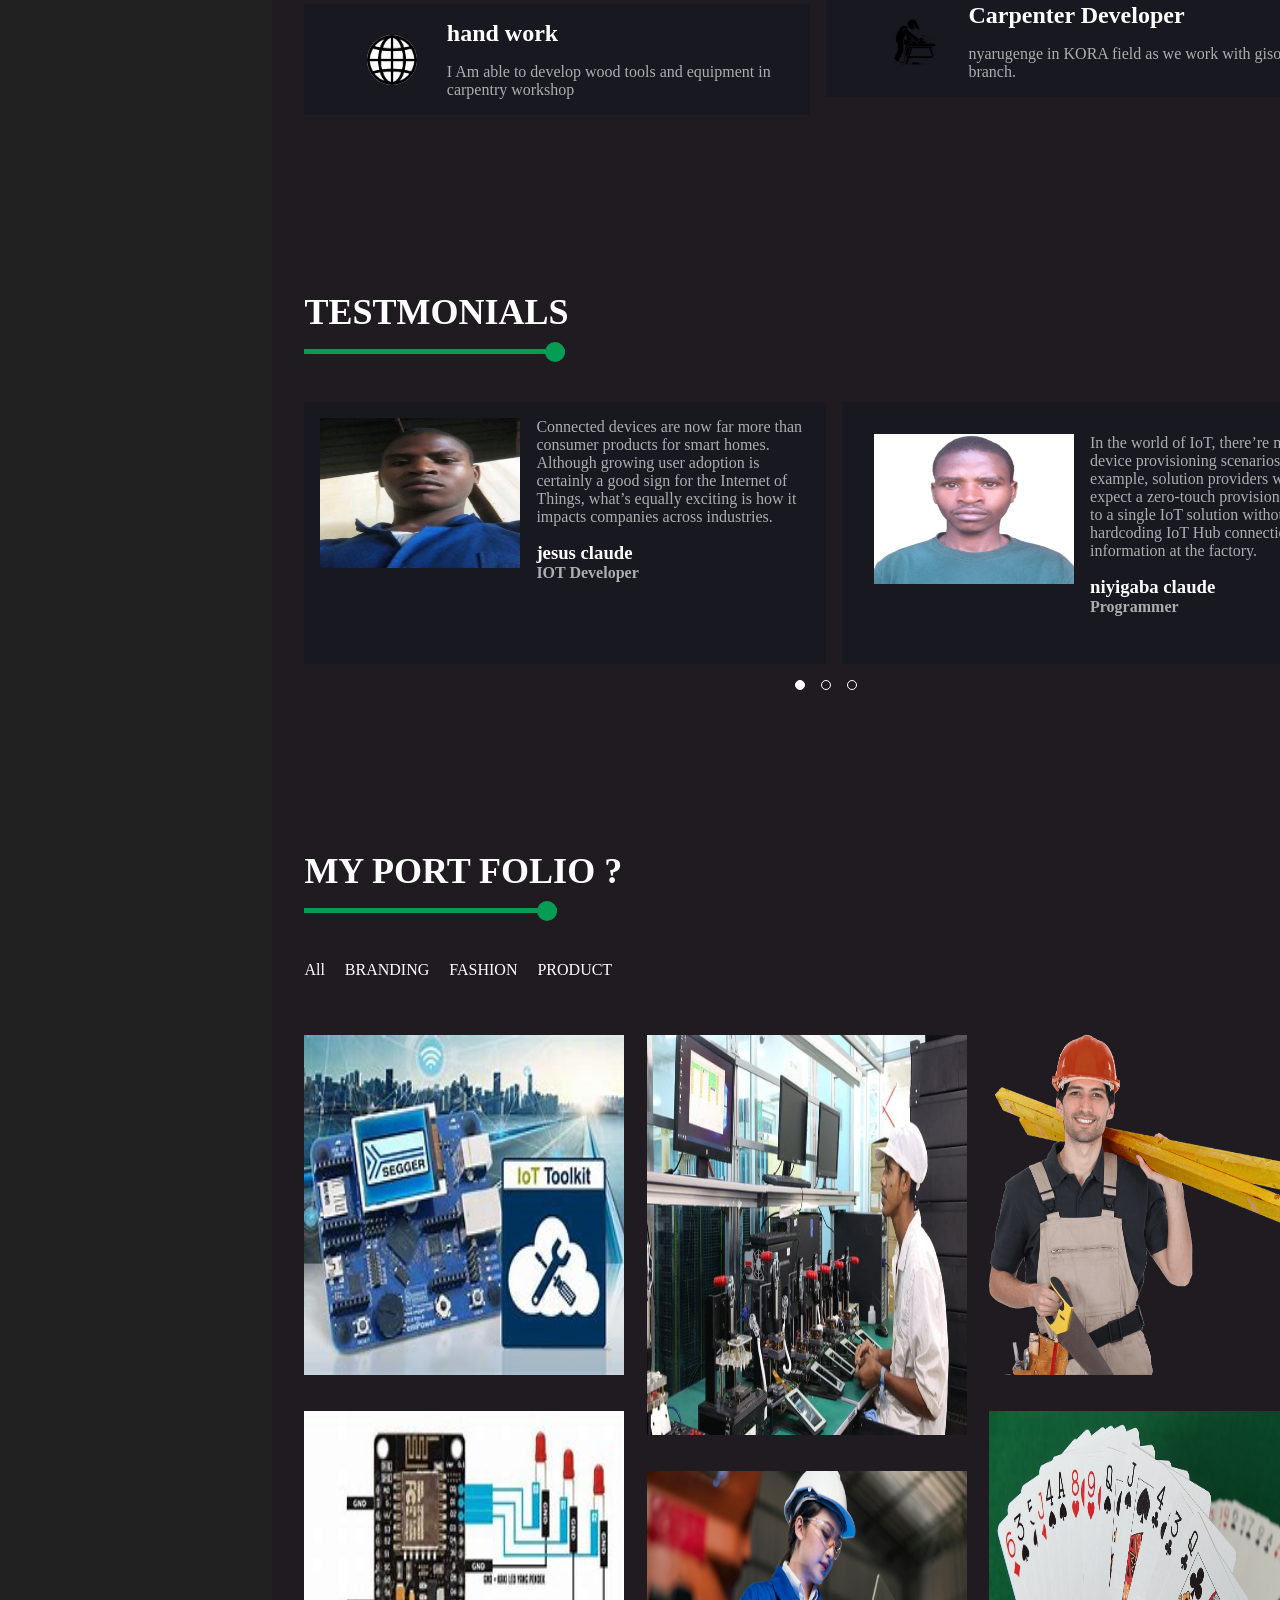
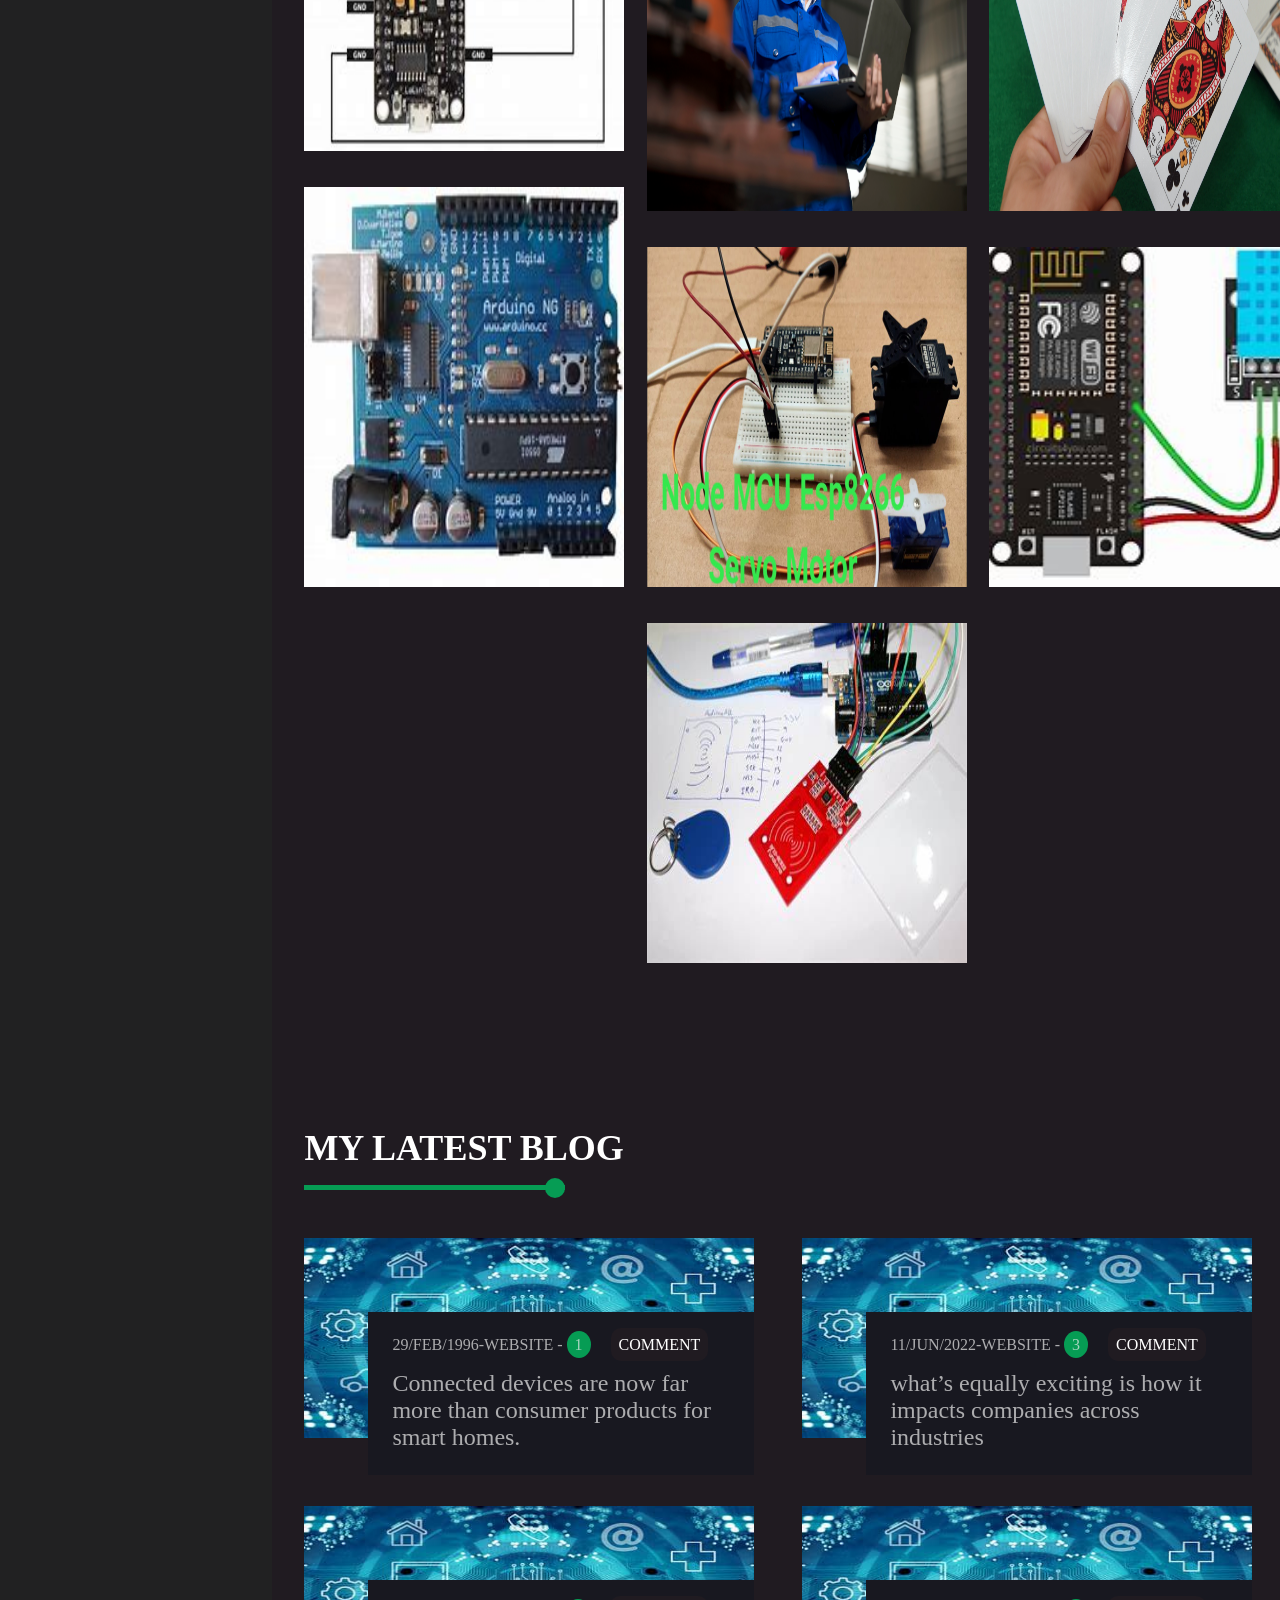
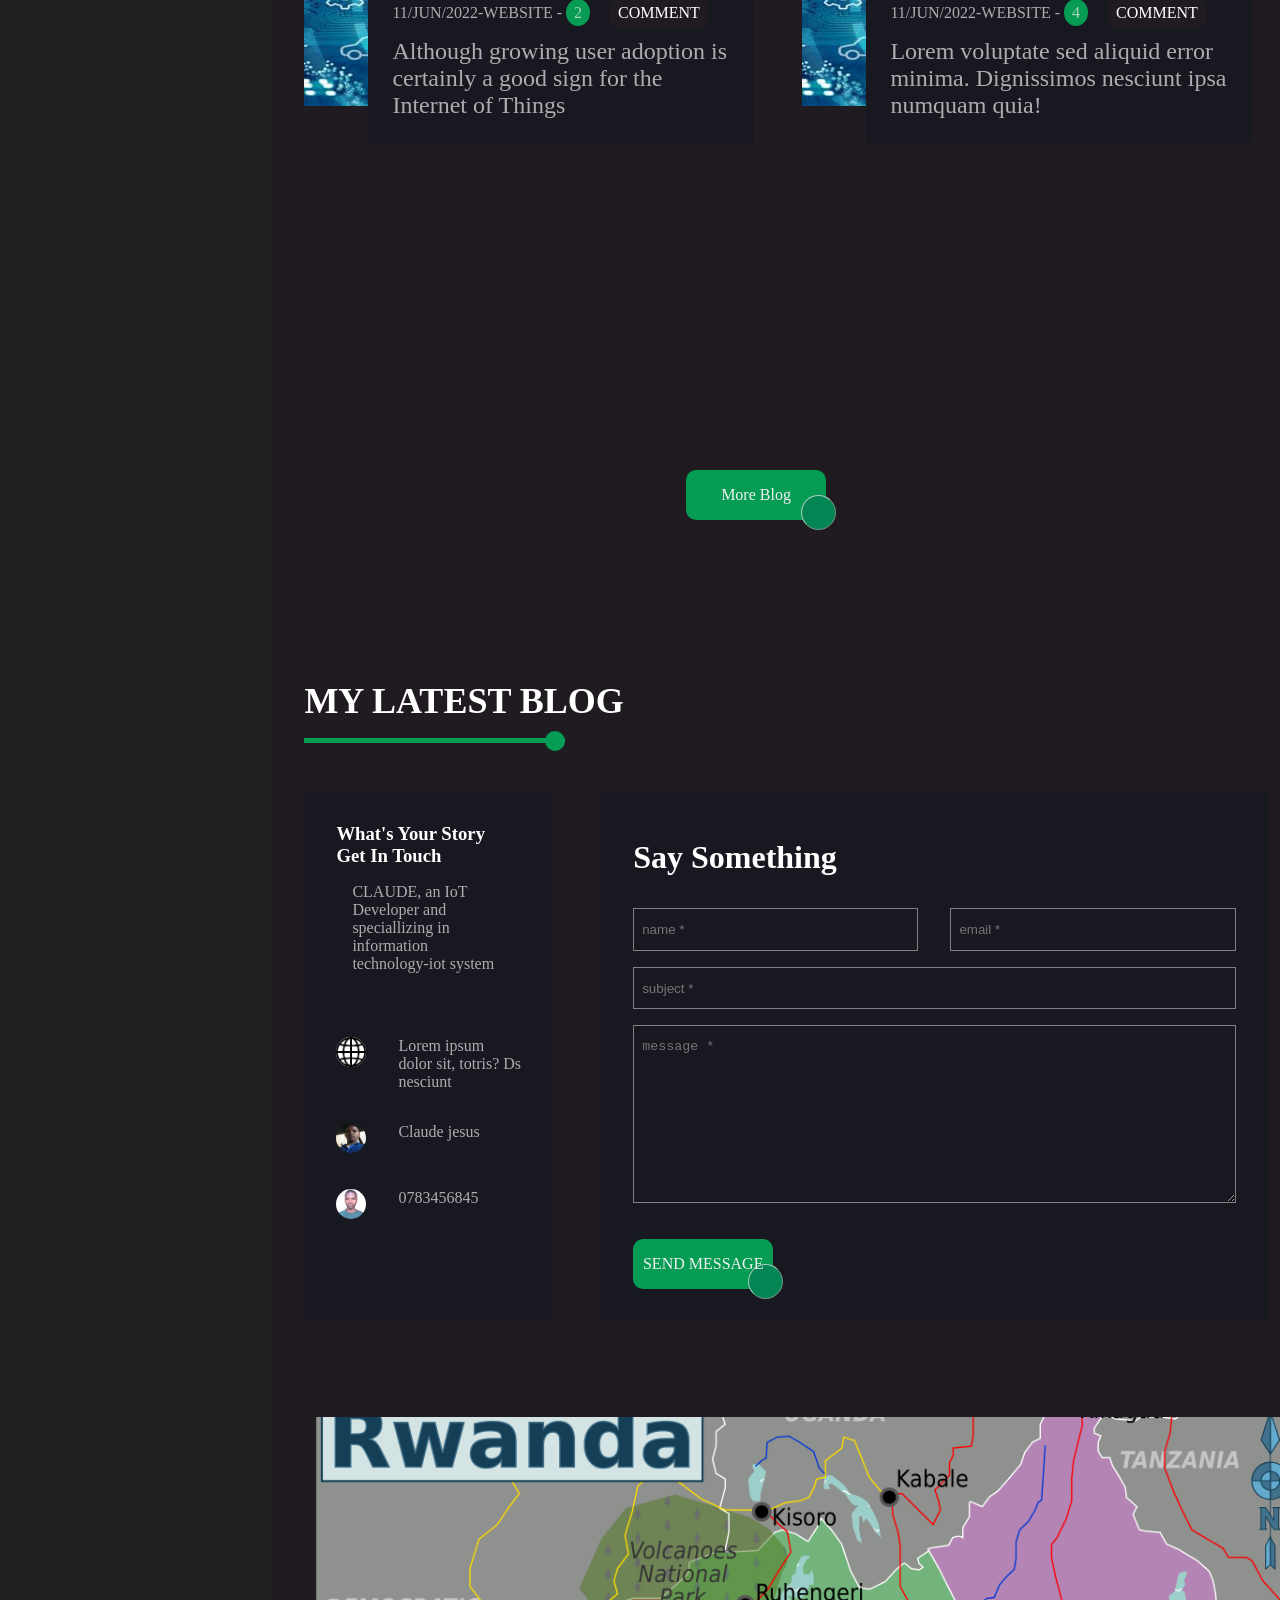
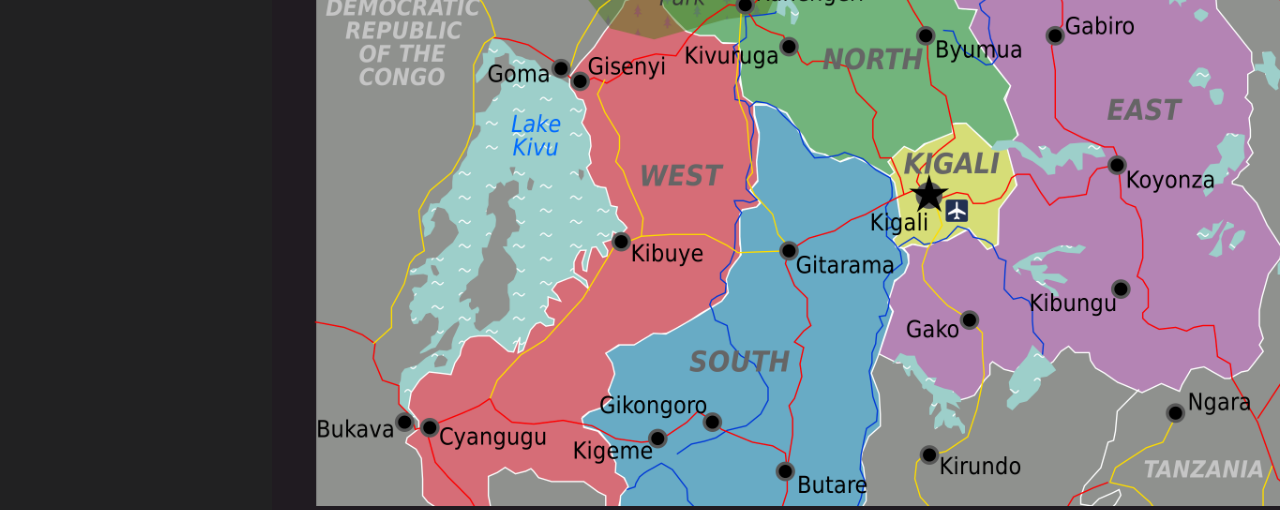
<file: index.html>
<!DOCTYPE html>
<html lang="en">

<head>
    <meta charset="UTF-8">
    <meta http-equiv="X-UA-Compatible" content="IE=edge">
    <meta name="viewport" content="width=device-width, initial-scale=1.0">
    <link rel="stylesheet" href="https://cdnjs.cloudflare.com/ajax/libs/font-awesome/4.7.0/css/font-awesome.min.css">
    <link rel="stylesheet" href="./style.css">
    <title>Claude portifolio</title>
</head>

<body>
    <section class="all___Content__container">
        <aside class="sideBarContainer">
            <a href="#home___page">
            <div class="imageContainer">
                <img src="./resources/mmmm.jpg" alt="my profile" >
            </div>
           </a>
            <div class="profileName">
                <p>CLAUDE NIYIGABA</p>
            </div>
            <nav>
            <div class="homeButtonContainer menu">
                <a href="#home___page">
                    <i class="fa fa-home" style='font-size:24px'></i>
                    <span>HOME</span>
                </a>
            </div>
            <div class="homeButtonContainer menu">
                <a href="#about___page">
                    <i class="fa fa-home" style='font-size:24px'></i>
                    <span>ABOUT ME</span>
                </a>
            </div>
            <div class="homeButtonContainer menu">
                <a href="#whatIdo___page">
                    <i class="fa fa-home" style='font-size:24px'></i>
                    <span>SERVICES</span>
                </a>
            </div>
            <div class="homeButtonContainer menu">
                <a href="#myPortforial___page">
                    <i class="fa fa-home" style='font-size:24px'></i>
                    <span> RTIFOLIO</span>
                </a>
            </div>
            </div>
            <div class="homeButtonContainer menu">
                <a href="#my___blog">
                    <i class="fa fa-home" style='font-size:24px'></i>
                    <span>Blog</span>
                </a>
            </div>
            </div>
            <div class="homeButtonContainer menu">
                <a href="#contact_page">
                    <i class="fa fa-home" style='font-size:24px'></i>
                    <span>CONTACT ME</span>
                </a>
            </div>
        </nav>
        <nav>
            <div class="socialMediaContainer">
                <a href="#home___page" class="fa fa-facebook" title="join me with facebook"></a>
                <a href="#home___page" class="fa fa-twitter" title="join me with twitter"></a>
                <a href="#home___page" class="fa fa-linkedin" title="join me with linkedin"></a>
                <a href="#home___page" class="fa fa-instagram" title="join me with instagram"></a>
                <a href="#home___page" class="fa fa-pinterest" title="join me with pinterest"></a>
            </div>
        </nav>
        </aside>
    
        <section class="main___content">
             <!-- Home Section -->
            <section class="home--section" id="home___page">
                <div class="homePageContainer">
                    <div class="homeLeftContent">
                    
                        <div class="authorName">
                            <h1 class="mb-20">Claude <span>NIYIGABA</span></h1>
                        </div>
                        <div class="whatIdo">
                            <p class="cd-headline clip is-full-width">
                                <span>I am a </span>
                                <span class="cd-words-wrapper">
                                    <b class="is-visible">Graphics Designer</b>
                                    <b>Freelancer</b>
                                    <b>Web Developer</b>
                                    <b>UI/UX Designer</b>
                                </span>
                                </p>
                        </div>
                    
                    </div>
                   
                    
                </div>
            </section>
            <!-- About Me Section -->
            <section class="aboutMe--section-container" id="about___page">
                <section class="aboutMe--section">
                <div class="aboutMeLeftSide">
                    <div class="firstPart">
                        <img src="./resources/economy-growth.png" alt="Image1">
                        <img src="./resources/technology-iot.jpg" alt="Image2" id="has-high-height">
                    </div>
                    <div class="secondPart">
                        <img src="./resources/teacher-mathematic.webp" alt="Image3">
                        <img src="./resources/carpent_icon.png" alt="Image4">
                    </div>
                </div>
                <div class="aboutMeRightSide">
                <header>
                   <div class="headerContainer">
                     <h1>ABOUT ME</h1>
                     <div><div></div></div>
                   </div>
                </header>
                   <div class="aboutMeSecondHeading">
                    <p>i ‘m a Freelancer Front-end
                        Developer with over 3 years of experience</p>
                   </div>
                   <div class="aboutMeContent">
                    <p>i ‘m a Freelancer Front-end Developer with over 3 years ofexperience i ‘m a Freelancer Front-end Developer with over 3 years ofexperience</p>
                   </div>
                   <div class="completedProjectContainer">
                    <div class="fistProject cardContainer-completed">
                         <p class="number">
                            50k 
                         </p>
                         <p class="value">
                            IOT Project Completed
                         </p>
                    </div>
                    <div class="secondProject cardContainer-completed">
                        <p class="number">
                            30k 
                         </p>
                         <p class="value">
                            Circuit Design Completed
                         </p>
                    </div>

                   </div>
                   <div class="buttonsContainer">
                    <button class=" button" role="button">Contact Me</button>
                    <button class=" button" role="button">PortiFolio</button>
                   </div>
                </div>
            </section>

            <!-- ......About Me Sub-Section -->
            <section class="aboutMe--section-skills">
                <div class="headerContainer">
                    <h1>EDUCATION & SKILLS</h1>
                    <div><div></div></div>
                </div>
                <div class="skillsContentContainer">
                <div class="skill--LeftContentContainer">
                    <div class="dateAndTimeContainer">
                        <div class="dateAndTime">
                            <p>20-01-2017</p>
                            <div></div>
                        </div>
                        <div class="dateContentHeader">
                            <p class="header">Graphic Designer</p>
                            <p class="content">International Design Institute</p>
                        </div>
                    </div>
                    <div class="dateAndTimeContainer">
                        <div class="dateAndTime">
                            <p>20-03-2022</p>
                            <div></div>
                        </div>
                        <div class="dateContentHeader">
                            <p class="header">Internet of Thing Developer</p>
                            <p class="content">design circuit diagram</p>
                        </div>
                    </div>
                    <div class="dateAndTimeContainer">
                        <div class="dateAndTime">
                            <p>20-11-2018</p>
                            <div></div>
                        </div>
                        <div class="dateContentHeader">
                            <p class="header">Implement wood tools</p>
                            <p class="content">carpentry finish</p>
                        </div>
                    </div>
                </div>
                <div class="skill--RightContentContainer">
                    <h1 class="header">SKILLS</h1>
                     <p class="skillsContent">I design and develop services for customers of
                        all sizes, speciallizing in creating stylish,
                        mordern websites, web services and
                        online stores. 
                    </p>
                    <div class=" progressContainer" >
                        <p>HTML5</p>
                        <div><div  id="html5"></div></div>
                    </div>
                    <div class="progressContainer">
                        <p>Word press</p>
                        <div><div id="Wordpress"></div></div>
                    </div>
                    <div class=" progressContainer">
                        <p>Css</p>
                        <div><div id="Css"> </div></div>
                    </div>
                  
                    <div class=" progressContainer">
                        <p>C++</p>
                        <div><div id="JavaScript"></div></div>
                    </div>
                </div>
                </div>
            </section>
      <!-- ......About Me Sub-Section -->
      <section  class="aboutMe--section-edication">

        <div class="headerContainer">
            <h1>EDICATION-SKILLS</h1>
            <div><div></div></div>
          </div>
          <div class="aboutMeEdicationContent">
            <div class="card">
                <div class="leftAboutMeEdicationContainer">
                    <img src="./resources/iot_technician.jpg" alt="About Me image">
                </div>
                <div class="rightSideAboutMeEdicationContainer">
                    <div class="rightSideMainContent">
                        <h1>Front-End Development</h1>
                        <nav>
                            <div class="contentContainerApart1">
                                <span >Web-Lab</span><span class="divider">.</span><span>Remote</span> <span class="divider">.</span>.<span></span><span>Dec 2020 present</span>
                            </div>
                            <div class="contentContainerApart2">
                                <p>
                                    Lorem ipsum dolor, sit amet consectetur adipisicing elit. Molestias, quidem corrupti, facere nesciunt illo excepturi doloremque odit beatae delectus animi laudantium nostrum amet illum reiciendis dolores, veniam rerum hic rem!
                                </p>

                            </div>

                        </nav>
                    </div>
                    <article >
                        <span class="spanContainer">2016-2018</span>
                    </article>
                </div>
            </div>
          </div>
          <div class="aboutMeEdicationContent">
            <div class="card">
                <div class="leftAboutMeEdicationContainer">
                    <img src="./resources/Rectangle 31 (2).jfif" alt="About Me image">
                </div>
                <div class="rightSideAboutMeEdicationContainer">
                    <div class="rightSideMainContent">
                        <h1>IOT  Development</h1>
                        <nav>
                            <div class="contentContainerApart1">
                                <span >Circuit design</span><span class="divider">.</span><span>system</span> <span class="divider">.</span>.<span></span><span>Dec 2022 present</span>
                            </div>
                            <div class="contentContainerApart2">
                                <p>
                                    IoT has already dominated our lives, our homes, and workplaces. Therefore, the gadgets must make our daily functioning easier. At Softwarehut, we are aware of this, so when designing IoT systems, we put their functionality and usability first.
                                </p>

                            </div>

                        </nav>
                    </div>
                    <article >
                        <span class="spanContainer">2021-2022</span>
                    </article>
                </div>
            </div>
          </div>
          <div class="aboutMeEdicationContent">
            <div class="card">
                <div class="leftAboutMeEdicationContainer">
                    <img src="./resources/technology-iot.jpg" alt="About Me image">
                </div>
                <div class="rightSideAboutMeEdicationContainer">
                    <div class="rightSideMainContent">
                        <h1>Back-End Development</h1>
                        <nav>
                            <div class="contentContainerApart1">
                                <span >Web-Lab</span><span class="divider">.</span><span>Remote</span> <span class="divider">.</span>.<span></span><span>Jan 2021 present</span>
                            </div>
                            <div class="contentContainerApart2">
                                <p>
                                    Lorem ipsum dolor, sit amet consectetur adipisicing elit. Molestias, quidem corrupti, facere nesciunt illo excepturi doloremque odit beatae delectus animi laudantium nostrum amet illum reiciendis dolores, veniam rerum hic rem!
                                </p>

                            </div>

                        </nav>
                    </div>
                    <article >
                        <span class="spanContainer">2016-2019</span>
                    </article>
                </div>
            </div>
          </div>
          <div class="aboutMeEdicationContent">
            <div class="card">
                <div class="leftAboutMeEdicationContainer">
                    <img src="./resources/carpentry technician.png" alt="About Me image">
                </div>
                <div class="rightSideAboutMeEdicationContainer">
                    <div class="rightSideMainContent">
                        <h1>Carpenter</h1>
                        <nav>
                            <div class="contentContainerApart1">
                                <span >Designer</span><span class="divider">.</span><span>implement</span> <span class="divider">.</span>.<span></span><span>Jan 2022 present</span>
                            </div>
                            <div class="contentContainerApart2">
                                <p>
                                    KK 601 dolor, sit in Rwanda kigali nyarugenge, KORA gitega, KORA tech.
                                </p>

                            </div>

                        </nav>
                    </div>
                    <article >
                        <span class="spanContainer">2019-2020</span>
                    </article>
                </div>
            </div>
          </div>
          
        </section>
            </section>
            <!-- What I Do Section -->
            <section class="whatIDo--section-container" id="whatIdo___page">
         <header>
            <div class="headerContainer">
                <h1>What I Do ?</h1>
                <div><div></div></div>
            </div>
         </header>
         <section>
            <div class="whatIDoContentContainer">
              
                <div class="rightWhatIDo">
                    <div class="RightcontentContainer">
                   <div class="leftSide">
                    <div class="contentContainer">
                        <div class="iconConatiner">
                            <img src="./resources/myIcon.png" alt="my Icontainer">
                       </div>
                       <div>
                        <h1>Web Design</h1>
                        <p>In develop web and hardware system using IOT full as contain software system and hardware embeded system  </p>
                       </div>
                    </div>
                    <div class="contentContainer">
                        <div class="iconConatiner">
                            <img src="./resources/myIcon.png" alt="my Icontainer">
                       </div>
                       <div>
                        <h1>Circuit Design</h1>
                         <p>design and implement an IOt project and explain how it learn very good and put it on breadboard tool</p>
                        </div>
                    </div>
                    <div class="contentContainer">
                        <div class="iconConatiner">
                            <img src="./resources/myIcon.png" alt="my Icontainer">
                       </div>
                       <div>
                        <h1>hand work</h1>
                        <p>I Am able to develop wood tools and equipment in carpentry workshop</p>
                    </div>
                    </div>
                   </div>
                   <div class="rigthSide">
                    <div class="contentContainer">
                        <div class="iconConatiner">
                            <img src="./resources/mmmm.jpg" alt="my Icontainer">
                       </div>
                       <div>
                        <h1>mathematics </h1>
                        <p> Claude like mathematics and calculate all possible question as solver</p>
                    </div>
                    </div>
                    <div class="contentContainer">
                        <div class="iconConatiner">
                            <img src="./resources/economy-growth.png" alt="my Icontainer">
                       </div>
                       <div>
                        <h1>Economist</h1>
                        <p>Financial An economist is a social scientist devoted to the study of the relationship between human behavior and supply and demand. How It Works.
                             <!-- The study of economics is generally divided into two areas: microeconomics and macroeconomics. Microeconomics is the study of individual company and consumer behavior. -->
                            </p>
                    </div>
                    </div>
                    <div class="contentContainer">
                        <div class="iconConatiner">
                            <img src="./resources/carpent_icon.png" alt="my Icontainer">
                       </div>
                       <div>
                        <h1>Carpenter Developer</h1>
                        <p>nyarugenge in KORA field as we work with gisozi branch.</p>
                    </div>
                    </div>
                   </div>
                   

                </div>
                </div>
            </div>
            <section class="whatIDo--Tesmony">
                <div class="testmony">
                    <header>
                        <div class="headerContainer">
                            <h1>TESTMONIALS</h1>
                            <div><div></div></div>
                        </div>
                    </header>
                    <section class="testmonialContainer" >
                        <div class="leftTestmonialContent">
                                 <div class="imageTestMonialContainer">
                                     <img src="./resources/mmmm.jpg" alt="Tetmonial Image">

                                 </div>
                                 <div class="testMonialContetContainer">
                                    <!-- <p>Lorem, ipsum dolor sit amet consectetur adipisicing elit. Possimus et explicabo magnam nobis iste, necessitatibus hic inventore obcaecati harum, ratione non reiciendis.</p> -->
                                    <p>Connected devices are now far more than consumer products for smart homes. Although growing user adoption is certainly a good sign for the Internet of Things, what’s equally
                                         exciting is how it impacts companies across industries.</p>
                                    <h3>jesus claude</h3>
                                    <h4>IOT Developer</h4>
                                 </div>
                        </div>
                        <div class="rightTesmonialConent">
                            <div class="leftTestmonialContent">
                                <div class="imageTestMonialContainer">
                                    <img src="./resources/iot programmer.jpeg" alt="Tetmonial Image">

                                </div>
                                <div class="testMonialContetContainer">
                                   <p>In the world of IoT, there’re many device provisioning scenarios. For example, solution providers would expect a zero-touch provisioning to a single IoT
                                     solution without hardcoding IoT Hub connection information at the factory.</p>
                                   <h3>niyigaba claude</h3>
                                   <h4>Programmer</h4>
                                </div>
                       </div>
                        </div>
                    </section>

                </div>
                <div class="controlButtons">
                    <div class="firstTestmony navigation"></div>
                    <div class="secondTestmony navigation"></div>
                    <div class="thirdTestmony navigation"></div>

                </div>
            </section>
         </section>
           </section>
           <!-- PortFoliar Section -->
           <section class="MyPortiforial--section-container" id="myPortforial___page">
            <header>
                <div class="headerContainer">
                    <h1>MY PORT FOLIO ?</h1>
                    <div><div></div></div>
                </div>
             </header>
             <section>
                <nav id="portfoliarNavigation" >
                    <a href="#all">All</a>
                    <a href="#branding">BRANDING</a>
                    <a href="#">FASHION</a>
                    <a href="#">PRODUCT</a>
                </nav>

                <div class="portfoliaContentContainer" id="all">
                    <div class="firstConternt" id="firstContentContiner">
                       <div class="imagePortiforialContainer longLenht">
                        <img src="./resources/tool.jfif" alt="my Image">
                       </div>
                       <div class="imagePortiforialContainer ">
                        <img   src="./resources/nodemcu.jfif" alt="my Image" >
                       </div>
                       <div class="imagePortiforialContainer ">
                        <img src="./resources/arduino.jfif" alt="my Image" style="height: 400px;">
                       </div>
                    </div>
                    <div class="firstConternt">
                        <div class="imagePortiforialContainer ">
                         <img src="./resources/iot_technician.jpg" alt="my Image" style="height: 400px;">
                        </div>
                        <div class="imagePortiforialContainer ">
                         <img src="./resources/technology-iot.jpg" alt="my Image">
                        </div>
                        <div class="imagePortiforialContainer ">
                            <img src="./resources/servo.jfif" alt="my Image">
                           </div>
                        <div class="imagePortiforialContainer ">
                         <img    src="./resources/rfid.jfif" alt="my Image" class="longLenht">
                        </div>
                     </div>
                     <div class="firstConternt">
                        <div class="imagePortiforialContainer ">
                         <img    src="./resources/carpentry technician.png" alt="my Image" >
                        </div>
                        <div class="imagePortiforialContainer longLenht">
                         <img src="./resources/play card.jfif" alt="my Image" style="height: 400px;">
                        </div>
                        <div class="imagePortiforialContainer ">
                         <img src="./resources/dht.jfif" alt="my Image" >
                        </div>
                     </div>
                </div>

             </section>
           </section>
           <!-- Latest Blog Section -->
           <section class="myLatestBrog--section-container" id="my___blog">
            <header>
                <div class="headerContainer">
                    <h1>MY LATEST BLOG</h1>
                    <div><div></div></div>
                </div>
             </header>
             <section class="blog--content-container">
              <div class="BlogContentContainer">
                <div class="leftPart">
                <div class="imageBlogContainer">
                    <img src="./resources/iot.jfif" alt="blogImage Content">
                    <div class="contentBlogContainer">
                        <p>29/FEB/1996-WEBSITE - <span class="numberOfComent">1</span>  <span class="comment"> COMMENT </span></p>
                        <p class="blogContent">Connected devices are now far more than consumer products for smart homes.</p>
                    </div>
                </div>
                <div class="imageBlogContainer">
                    <img src="./resources/iot.jfif" alt="blogImage Content">
                    <div class="contentBlogContainer">
                        <p>11/JUN/2022-WEBSITE - <span class="numberOfComent">2</span>  <span class="comment"> COMMENT </span></p>
                        <p class="blogContent"> Although growing user adoption is certainly a good sign for the Internet of Things</p>
                    </div>
                </div>
            </div>
            <div class="rightPart">
                <div class="imageBlogContainer">
                    <img src="./resources/iot.jfif" alt="blogImage Content">
                    <div class="contentBlogContainer">
                        <p>11/JUN/2022-WEBSITE - <span class="numberOfComent">3</span>  <span class="comment"> COMMENT </span></p>
                        <p class="blogContent"> what’s equally exciting is how it impacts companies across industries</p>
                    </div>
                </div>
                <div class="imageBlogContainer">
                    <img src="./resources/iot.jfif" alt="blogImage Content">
                    <div class="contentBlogContainer">
                        <p>11/JUN/2022-WEBSITE - <span class="numberOfComent">4</span>  <span class="comment"> COMMENT </span></p>
                        <p class="blogContent">Lorem   voluptate sed aliquid error minima. Dignissimos nesciunt ipsa numquam quia!</p>
                    </div>
                </div>
            </div>
                
              </div>
            
          </div>
             </section>
             <div class="buttonBlogContainer">
                <div class="buttonsContainer">
                    <button class=" button" role="button">More Blog</button>
                   </div>
             </div>

           </section>
           <!-- Contant Me Section -->
           <section class="contact--section-container" id="contact_page" >
            <header >
                <div class="headerContainer">
                    <h1>MY LATEST BLOG</h1>
                    <div><div></div></div>
                </div>
             </header>
          <section class="contact--container">
             <article>
               <div class="headerContentArticle">
                <h3>What's Your Story</h3>
                <h3>Get In Touch</h3>
               </div>
               <div class="firstContentContainer">
                <p>CLAUDE, an IoT Developer and speciallizing in information technology-iot system
                </p> 
               </div>
               <div class="secondContentContainer">
                <div class="menuContent">
                <div class="iconContactContainer">
                    <img src="./resources/myIcon.png" alt="Icon">
                </div>
                <div class="asideContactContainer">
                    <p>Lorem ipsum dolor sit,   totris? Ds nesciunt</p>

               </div>
            </div>
            <div class="menuContent">
                <div class="iconContactContainer">
                    <img src="./resources/mmmm.jpg" alt="Icon">
                </div>
                <div class="asideContactContainer">
                    Claude jesus
                </div>
            </div>
            <div class="menuContent">
                <div class="iconContactContainer">
                    <img src="./resources/iot programmer.jpeg" alt="Icon">
                </div>
                <div class="asideContactContainer">
                   0783456845
                </div>
            </div>
               </div>
             </article>

             <aside>
                <h1>Say Something</h1>

                <form action="#home__page">
                    <div class="basicAdress">
                        <div class="fullName">
                            <input type="text" name="fullName" id="fullName" placeholder="name *">
                        </div>
                        <div class="email">
                            <input type="email" name="email" id="email" placeholder="email *">
                        </div>
                    </div>
                    <div class="subject">
                        <input type="text" name="subject" id="subject" placeholder="subject *" >
                    </div>

                    <div class="textMessage">
                        <textarea name="textMessage" id="textMessage" cols="30" rows="10" placeholder="message *"></textarea>
                    </div>
                    <div class="buttonsContainer">
                      
                        <button class=" button" role="button">SEND MESSAGE</button>
                
                    </div>

                </form>
             </aside>
            </section>

             <section class="mapContainer">
            
                  <div class="mapContentContainer">
                    <img src="./resources/2560px-Map_of_Rwanda.svg.png" alt="map container">
                  </div>
                </frame>
             </section>
           </section>


    </section> 
</body>
<script src="./index.js"></script>

</html>
</file>
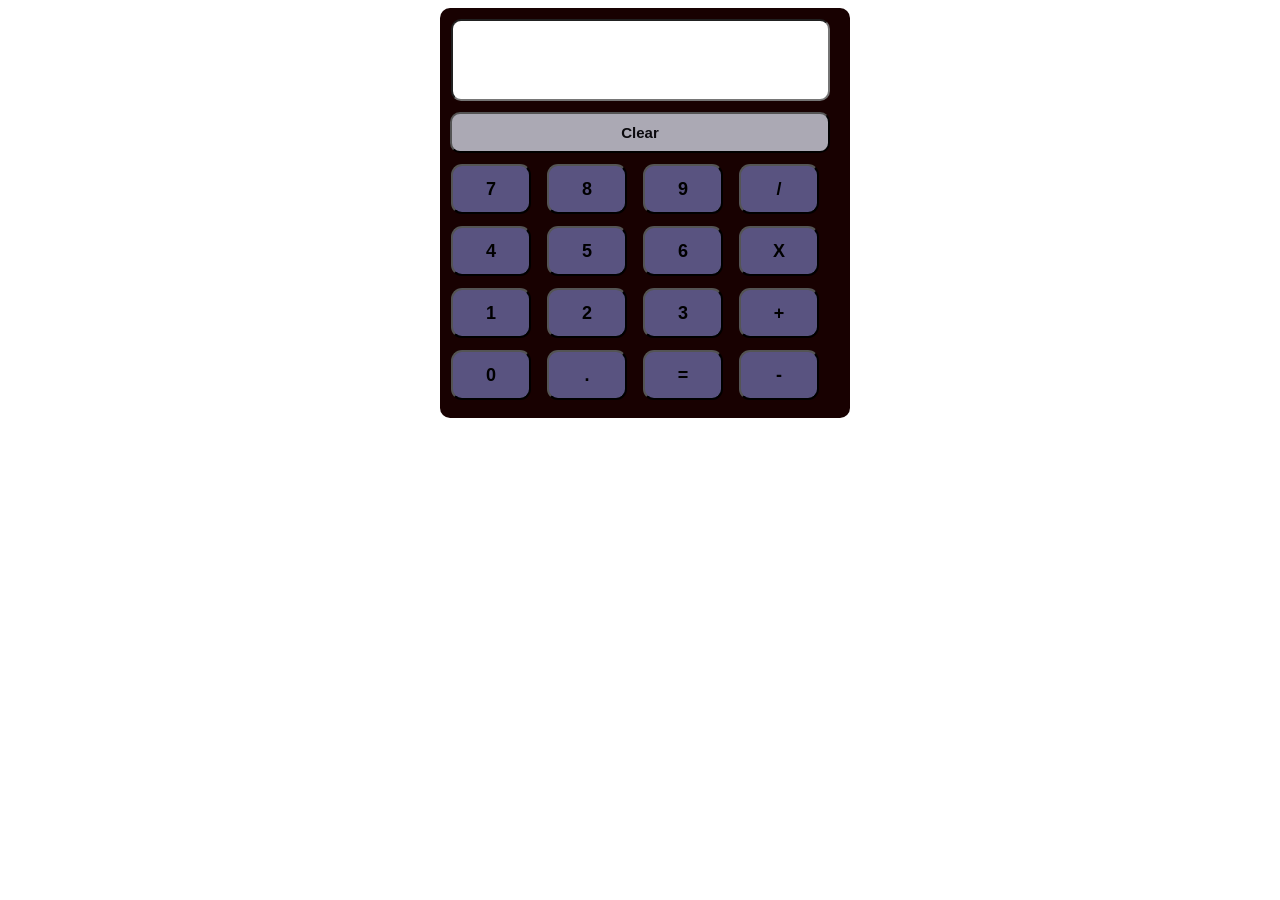
<file: calcurator_app/index.html>
<!DOCTYPE html>
<html lang="en">
<head>
    <meta charset="UTF-8">
    <meta http-equiv="X-UA-Compatible" content="IE=edge">
    <meta name="viewport" content="width=device-width, initial-scale=1.0">
    <title>Calculator app</title>
    <link rel="stylesheet" href="index.css" />
</head>

<body><br><br>
    <div class="container">
      <form>
        <input class="displayBox" type="text" id="displayBox" />
      </form>
      <button class="clearButton" onclick="handleClear()">Clear</button>
      <br>
      <button value="7"  id ="seven" class="squareButton" onClick="handleSeven()">7</button>
      <button class="squareButton" onclick="handleEight()">8</button>
      <button class="squareButton" onclick="handleNine()">9</button>
      <button class="squareButton" onclick="handleDivision()">/</button>
      <br>
      <button class="squareButton" onclick="handleFour()">4</button>
      <button class="squareButton" onclick="handleFive()">5</button>
      <button class="squareButton" onclick="handleSix()">6</button>
      <button class="squareButton" onclick="handleMultiplication()">X</button>
      <br>
      <button class="squareButton" onclick="handleOne()">1</button>
      <button class="squareButton" onclick="handleTwo()">2</button>
      <button class="squareButton" onclick="handleThree()">3</button>
      <button class="squareButton" onclick="handleAddition()">+</button>
      <br>
      <button class="squareButton" onclick="handleZero()">0</button>
      <button class="squareButton" onclick="handleDot()">.</button>
      <button class="squareButton" onclick="handleEqual()">=</button>
      <button class="squareButton" onclick="handleMinus()">-</button>
    </div>
  </body>
  </html>
  <script type = "text/javascript" src="index.js"></script>
</file>
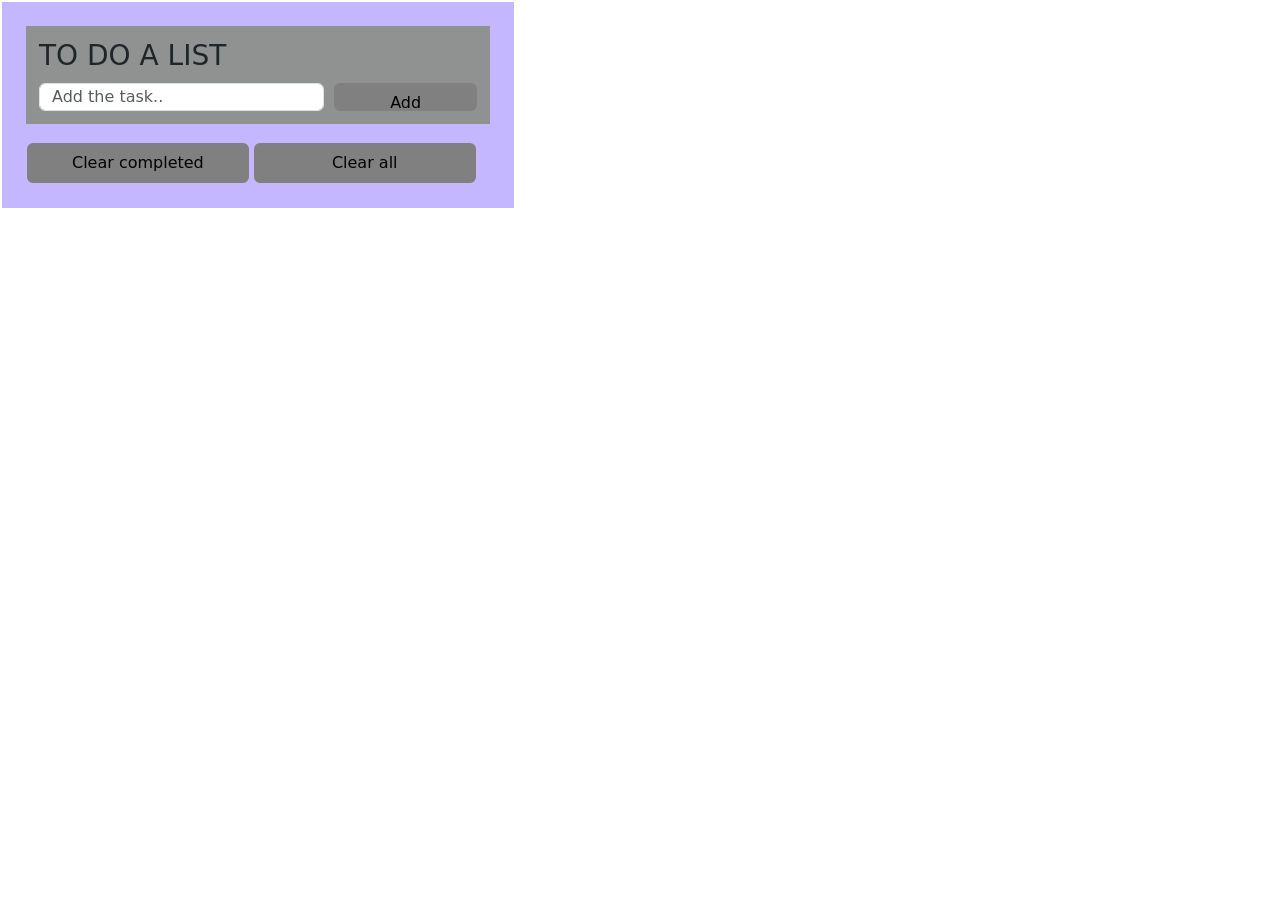
<file: checklist/index.html>
<!DOCTYPE html>
<html>
<head>
  <link rel="stylesheet" type="text/css" href="style.css">
  <!-- <link rel="stylesheet" href="https://boxicons.com/?query=circle"> -->
  <title>To Do List</title>
  <link rel="stylesheet" href="https://cdn.jsdelivr.net/npm/bootstrap@5.2.3/dist/css/bootstrap.min.css" >
  <meta name="viewport" content="width=device-width, initial-scale=1">

</head>
<body>
  <section>
  <div class="title">
    <h1 class="my-task">To Do a List</h1>
    <form id="todo-form">
      <input type="text" id="todo-input" class="form-control" placeholder="Add the task.."> &nbsp;&nbsp;
      <button type="submit" class="btn" style="color:black; border: gray solid 2px; background-color:gray;">Add</button>
    </form>
  </div>
  <ul id="todo-list"></ul>
  <div>
    <button type="submit" class="clear-done btn " style="color:black; border: gray solid 2px; background-color:gray;">Clear completed</button>
    <button type="submit" class="clear-all  btn " style="color:black; border: gray solid 2px; background-color:gray;">Clear all</button>
  </div>
</section>
  <script src="index.js"></script>
</body>
</html>
</file>
<file: style.css>
/*===== GOOGLE FONTS =====*/
@import url("https://fonts.googleapis.com/css2?family=Poppins:wght@400;500;600&display=swap");

body{
  background-color: #212122;
}

/*===== VARIABLES CSS =====*/

:root {
  --header-height: 3rem;
  /*========== Colors ==========*/
  --primary-color: #069c54;
  --primary-color-alt: #048654;
  --bg__dark_primary: #181820;
  --bg__dark_secondary: #201b21;
  --text-color-dark: rgba(237, 236, 236, 0.7);
  --text-pick-color: #fff;
  --text-color-light: #a6a6a6;
  --background-color: #fbfefd;
  --border-dark-color: rgba(75, 75, 75, 0.7);
  --hovering-text-color: ##ffffff;

  /*========== Font and typography ==========*/
  --body-font: "Poppins", sans-serif;
  --biggest-font-size: 2rem;
  --h1-font-size: 1.5rem;
  --h2-font-size: 1.25rem;
  --h3-font-size: 1rem;
  --normal-font-size: 0.938rem;
  --small-font-size: 0.813rem;
  --smaller-font-size: 0.75rem;

  /*========== Font weight ==========*/
  --font-medium: 500;
  --font-semi-bold: 600;

  /*========== Margenes ==========*/
  --mb-1: 0.5rem;
  --mb-2: 1rem;
  --mb-3: 1.5rem;
  --mb-4: 2rem;
  --mb-5: 2.5rem;
  --mb-6: 3rem;

  /*========== z index ==========*/
  --z-tooltip: 10;
  --z-fixed: 100;
}

@media screen and (min-width: 768px) {
  :root {
    --biggest-font-size: 4rem;
    --h1-font-size: 2.25rem;
    --h2-font-size: 1.5rem;
    --h3-font-size: 1.25rem;
    --normal-font-size: 1rem;
    --small-font-size: 0.875rem;
    --smaller-font-size: 0.813rem;
  }
}

/*========== BASE ==========*/
*,
::before,
::after {
  box-sizing: border-box;
  margin: 0%;
  padding: 0%;
  text-decoration: none;
}

html {
  scroll-behavior: smooth;
  overflow-x:hidden; overflow-y: scroll;
}

/*Design layout schema*/

.all___Content__container { 
 display: grid;
 grid-template-columns: 1fr 4fr;
 width: 100%;
 height: 100vh;
 gap: 3rem;
 /* background-color:rgb(69, 45, 128); */
}

/*Side bar Container */

.sideBarContainer {
  width: 20%;
  background-color: var(--bg__dark_primary);
  color: var(--text-color-dark);
  padding: 0rem 0rem 1rem 0rem;
  height: 100vh;
  position:fixed;
}

.imageContainer {
  background-color: var(--primary-color);
  display: flex;
  justify-content: center;
  align-items: center;
  border-radius: 0px 0px 182px 188px;
  padding: 4rem 0rem;
  position: relative;
}
.imageContainer img {
  width: 130px;
  height: 130px;
  border-radius: 50%;
  border: 5px solid var(--text-color-dark);
  position: absolute;
  /* left: 26.01%;
right: 29.82%; */
  top: 5.73%;
  bottom: 76.95%;
}
.profileName {
  display: flex;
  justify-content: center;
  align-items: center;
  padding: 2rem 0rem;
}
.profileName p {
  font-size: x-large;
  font-weight: 900;
}
.menu {
  display: flex;
  flex-direction: column;
}
.menu a {
  color: var(--text-color-dark);
  margin-bottom: 1rem;
  padding: 0.5rem 2rem;
  text-transform: uppercase;
  text-decoration: none;
  border-bottom: 1px solid var(--border-dark-color);
}
.menu a:hover {
  background-color: var(--bg__dark_secondary);
  color: var(--primary-color);
}

.menu a span {
  margin-left: 1.5rem;
}
.socialMediaContainer {
  display: flex;
  justify-content: center;
  align-items: center;
  gap: 1rem;
}
.socialMediaContainer .fa {
  font-size: 1.5rem;
  text-decoration: none;
  color: var(--text-color-dark);
}
.socialMediaContainer .fa:hover {
  background-color: var(--text-color-dark);
  border-radius: 50%;
  color: var(--primary-color);
  padding: 0.5rem;
}

/*HOME SECTION CSS/
/*HOME Left Side Css Design*/
.main___content {
  width: 83%;
  scroll-behavior: none;
  padding-left: 2.5%;
  margin-left: 17rem;
  /* margin-right: 0%; */
  
  background-color: var(--bg__dark_secondary);
}
.home--section .homePageContainer {
  display: grid;
  grid-template-columns: 1fr 1fr;
}
.homeLeftContent {
  padding: 8rem 0rem;
  color: var(--text-pick-color);
}
.homeLeftContent .wellcomeNote {
  font-size: 1.5rem;
  margin-top: 2rem;
  padding: 1rem 0rem;
  font-weight: 700;
}
.homeLeftContent .authorName {
  font-size: 2.5rem;
  padding: 1rem 0rem;
  font-weight: 900;
}
.homeLeftContent .whatIdo {
  font-size: 1.5rem;
}

.homeLeftContent .homeContentDescreption p {
  padding: 2rem 0rem;
  font-size: 1.3rem;
}

/* CSS Button Design*/
.button {
  all: unset;
  width: 100px;
  height: 30px;
  font-size: 16px;
  background: transparent;
  border: none;
  position: relative;
  color: #f0f0f0;
  cursor: pointer;
  z-index: 1;
  padding: 10px 20px;
  display: flex;
  align-items: center;
  justify-content: center;
  white-space: nowrap;
  user-select: none;
  -webkit-user-select: none;
  touch-action: manipulation;
}

.button::after,
.button::before {
  content: "";
  position: absolute;
  bottom: 0;
  right: 0;
  z-index: -99999;
  transition: all 0.4s;
}

.button::before {
  transform: translate(0%, 0%);
  width: 100%;
  height: 100%;
  background: var(--primary-color);
  border-radius: 10px;
}

.button::after {
  transform: translate(10px, 10px);
  width: 35px;
  height: 35px;
  background: var(--primary-color-alt);
  backdrop-filter: blur(5px);
  -webkit-backdrop-filter: blur(5px);
  border-radius: 50px;
  border: 1px outset var(--text-color-dark);
}

.button:hover::before {
  transform: translate(5%, 20%);
  width: 110%;
  height: 110%;
}

.button:hover::after {
  border-radius: 10px;
  transform: translate(0, 0);
  width: 100%;
  height: 100%;
}

.button:active::after {
  transition: 0s;
  transform: translate(0, 5%);
}
/*HOME Right Side Css Design*/
.homeRightContainer .toggleChangeThem {
  display: flex;
  justify-content: end;
  align-items: flex-end;
  /* width: 50px;
    height: 50px; */
}
.homeRightContainer .toggleChangeThem .iconContainerMoon {
  background-color: var(--text-color-light);
  margin: 3rem 3rem 2rem 1rem;
  display: flex;
  justify-content: center;
  align-items: center;
  border-radius: 50%;
  padding: 1rem;
  width: 50px;
  height: 50px;
  position: relative;
  top: -400px;
}
.homeRightContainer .backgroundImageContainer img {
  width: 500px;
  height: 500px;
  border-radius: 50%;
  position: absolute;
  bottom: 40px;
  right: -60px;
 
}
/*ABOUT ME SECTION CSS
===================================================
===========================================================*/
/*About Me Left Side Css Design*/
.aboutMe--section{
    color:var(--text-color-light);
    margin-top: 5rem;
    display: grid;
    grid-template-columns: 1fr 1fr;
}
.aboutMeLeftSide{
    display: grid;
    grid-template-columns: 1fr 1fr;  
   
}
.aboutMeLeftSide img{
    width: 220px;
    height: 260px;
    border-radius: 2rem;
    margin-bottom: 1rem;
}
#has-high-height{
    width: 220px;
    height: 300px;
}
.aboutMeLeftSide .secondPart{
    margin-top: 2.5rem;
}
.aboutMeRightSide {
    padding: 5% 5% 5% 0%;
    
}
.headerContainer h1{
    color:var(--text-pick-color);
    font-size: var(--h1-font-size);
    padding-bottom: 1rem;
    margin-top: 2rem;
}
.headerContainer div{
    height: 5px;
    width: 25%;
    background-color: var(--primary-color);
    display:flex;
    justify-content: end;
    align-items: center;
}
.headerContainer div div{
    height: 20px;
    width: 20px;
    background-color: var(--primary-color);
    border-radius: 50%;
}
.aboutMeRightSide .aboutMeSecondHeading{
    margin-top: 2rem;
    font-size: var(
        --h2-font-size
    );
    font-weight:700 ;
    padding-bottom: 1rem;
    color: var(--text-pick-color);
}
.aboutMeRightSide .aboutMeContent{
    margin-top: 1rem;
    margin-bottom: 1rem;
}

.aboutMeRightSide .completedProjectContainer{
    display: grid;
    grid-template-columns: 1fr 1fr ;
}
.aboutMeRightSide .completedProjectContainer .cardContainer-completed{
    display: flex;
    grid-area:1rem;
    gap:2rem;
    justify-content: center;
    align-items:center;
    padding: 2rem 0rem;
}
.aboutMeRightSide .completedProjectContainer .cardContainer-completed .number{
    font-size: var(--biggest-font-size);
    font-weight: 900;
    color:var(--text-pick-color);
    display: inline-flexbox;
}
.aboutMeRightSide .completedProjectContainer .cardContainer-completed .value{
    font-size: var(--h3-font-size);
    color:var(--text-pick-color);
}
.buttonsContainer{
    display: grid;
    margin-top: 2rem;
    grid-template-columns: 1fr 1fr;
}
/*ABOUT ME--SKILLS SECTION CSS
===================================================
===========================================================*/
/*About Me SKILLS Left Side Css Design*/
.aboutMe--section-skills{
    padding: 2rem 0rem;
}

.skillsContentContainer{
    padding: 2rem 0rem;
    display: grid;
    grid-template-columns: 1fr 2fr;
}
.dateAndTimeContainer{
    background-color: var(--bg__dark_primary);
    padding: 1rem 1rem ;
    color:var(--text-pick-color);
    border-bottom: 1px solid var(--text-color-light);
}
.dateAndTimeContainer .dateAndTime p{
    background-color: var(--primary-color);
    width: 100px;
    padding: 0.5rem;
    margin-left: -1.5rem;
}
.dateAndTimeContainer .dateAndTime div{
width: 10px;
background-color: var(--primary-color);
height: 10px;
margin-left: -1.5rem;
border-radius: 0px 0px 200px 200px;
margin-top:-7.5px ;

}
.dateContentHeader{
    margin-top: 1rem;
    font-size:large;
}
.skill--RightContentContainer{
    padding: 2rem;
  
}
.skill--RightContentContainer .header{
    font-size: var(--h1-font-size);
    color:var(--text-pick-color);
    padding: 1rem 0rem;


}
.skill--RightContentContainer .skillsContent{
    font-size: x-large;
    color:var(--text-color-dark);
}

.progressContainer{
    margin-top: 1rem;
    color:var(--text-pick-color);
}
.progressContainer div{
    background-color: var(--bg__dark_primary);
    width: 300px;
    height: 6px;
    margin-top: 0.5rem;
  
}
.progressContainer  #html5{
    width: 250px;
    height: 6px;
    background-color:  var(--primary-color);
}
.progressContainer  #Wordpress{
    width: 200px;
    height: 6px;
    background-color:  var(--primary-color);
}

.progressContainer  #Css{
    width: 270px;
    height: 6px;
    background-color:  var(--primary-color);
}

.progressContainer  #JavaScript{
    width: 200px;
    height: 6px;
    display: flex;
    background-color:  var(--primary-color);
}


/*ABOUT ME--EDICATION SECTION CSS
===================================================
===========================================================*/
/*About Me SKILLS Left Side Css Design*/
.aboutMeEdicationContent{
  background-color: var(--bg__dark_primary);
  padding: 1rem;
  color: var(--text-color-dark);
  border-bottom: 1px solid var(--text-color-dark);

}
/* .aboutMeEdicationContent .leftAboutMeEdicationContainer{

} */
.leftAboutMeEdicationContainer img{
  width: 300px;
  height: 150px;
}
.aboutMeEdicationContent .card{
  display: grid;
  grid-template-columns: 1fr 3fr;
 
}
.divider{
  content: ",,";
  height: 0.5rem;
  width: 3px;
  margin: 0rem 0.4rem;
  background-color: var(--text-color-dark);
  color:var(--text-color-dark);
}

.rightSideAboutMeEdicationContainer{
  padding: 0rem 1rem;
  display: grid;
  grid-template-columns: 3fr 1fr;

}
.rightSideAboutMeEdicationContainer .rightSideMainContent h1{
color: var(--text-pick-color);
margin-bottom: 0.5rem;
}
.rightSideAboutMeEdicationContainer .contentContainerApart1{
  margin-bottom: 1rem;
}
.spanContainer{
  background-color: var(--primary-color);
  padding: 0.5rem;
  margin-top: 1rem;

}
header{
  margin-top: 1rem;
}


/* WHAT I DO CSS
===================================================
===========================================================*/
/* Left Side Css Design*/
.whatIDoContentContainer{
color: var(--text-color-dark);
}
.RightcontentContainer{
  display: grid;
  grid-template-columns: 1fr 1fr;

}
.RightcontentContainer h1{
  color: var(--text-pick-color);
  padding-bottom: 1rem 0rem;
  font-size:1.5rem;
  padding-bottom: 1rem;
}
.contentContainer{
  display:grid;
  padding: 1rem 2rem;
  grid-template-columns: 1fr 3fr;
  margin: 1rem 1rem 1rem 0rem;
  background-color: var(--bg__dark_primary);
}

.iconConatiner{
  display: flex;
  justify-content: center;
  align-items: center;

}
.iconConatiner img{
  width: 50px ;
  height: 50px;
  border-radius: 50%;
}

/*TESTMONIAL CONTENT CSS
===================================================
===========================================================*/
/*TESTMONIAL Left Side Css Design*/
.testmonialContainer{
  display: grid;
  grid-template-columns: 1fr 1fr;
  margin-top: 2rem;
  color: var(--text-color-dark);
}
.MyPortiforial--section-container{
  margin-right: 2rem;
}
.leftTestmonialContent{
  display: grid;
  padding: 1rem;
  grid-template-columns: 1fr 2fr;
  gap: 1rem;
  background-color:var(--bg__dark_primary);
}
.rightTesmonialConent{
  margin-left: 1rem;
  padding: 1rem;
  background-color:var(--bg__dark_primary);
}
.leftTestmonialContent .imageTestMonialContainer img{
  width: 200px;
  height: 150px;
}
.testMonialContetContainer p, h4{
  margin-bottom: 1rem;
}
.testMonialContetContainer h3{
  color: var(--text-pick-color);
}
.whatIDo--Tesmony .controlButtons{
  display: flex;
  align-items: center;
  justify-content: center;
  gap: 1rem;
  margin: 1rem;
}
.whatIDo--Tesmony .navigation{

  width: 10px;
  height: 10px;
  border-radius: 50%;
  border:1px solid var(--text-pick-color);
}
.whatIDo--Tesmony .controlButtons .firstTestmony{
  background-color: var(--text-pick-color);
}
nav a{
 
  text-decoration: none;
  margin-right: 1rem;
  color: var(--text-pick-color);
}
nav a:hover{
  color: var(--primary-color);
}
#portfoliarNavigation{
  margin: 1.5rem 0rem;

}

.portfoliaContentContainer .firstConternt .imagePortiforialContainer img{
  width: 320px;
  height: 340px;
  margin-top: 2rem;
}
.portfoliaContentContainer{
  display: grid;
  gap: 1rem;
  grid-template-columns: 1fr 1fr 1fr;
}
.longLenht img{
  height: 600px;;
  margin-top: 2rem; 
}

/*LATEST BLOG CSS
===================================================
===========================================================*/
/*LATEST BLOG Side Css Design*/

.blog--content-container{
  display: grid;
  height: 100vh;
  grid-template-columns: 1fr 1fr;
  grid:1rem;
}
.BlogContentContainer .imageBlogContainer img{
  width: 450px;
  height: 200px;
  position: relative;
}
header{
  margin: 10rem 0rem 3rem 0rem;
}
.BlogContentContainer .contentBlogContainer{
  background-color: var(--bg__dark_primary);
  color: var(--text-color-dark);
  padding: 1rem ;
  width: 386px;
  margin-left: 4rem;
  position: absolute;
  margin-top: -130px;
}
.BlogContentContainer .contentBlogContainer .numberOfComent{
  background-color: var(--primary-color);
  padding: 0.3rem 0.5rem;
  width: 10px;
  height: 10px;
  border-radius: 50%;
}
.BlogContentContainer .contentBlogContainer p{
padding: 0.5rem;
}
.BlogContentContainer .contentBlogContainer .comment{
  background-color: var(--bg__dark_secondary);
  color: var(--text-pick-color);
  padding: 0.5rem;
  margin-left: 1rem;
  cursor: pointer;
  border-radius: 10px;
}
.blogContent{
  font-size: 1.5rem;
}
.BlogContentContainer{
  display: flex;
  gap: 3rem;
}
.imageBlogContainer{
  margin-bottom: 4rem;

}
.buttonBlogContainer{
  display: flex;
  align-items: center;
  justify-content: center;
  margin-top: -100px;
  margin-bottom: 10px;
}
.contact--container{
  display: grid;
  grid-template-columns: 1fr 3fr;
  gap: 3rem;
  color: var(--text-color-dark)
}
.headerContentArticle{
  color: var(--text-pick-color);
}
.contact--container article, aside{
  padding: 2rem;
  background-color: var(--bg__dark_primary);
}
.firstContentContainer p{
  padding: 1rem;
  margin-bottom: 3rem;
}
.menuContent{
  display: flex;
  gap: 2rem;
  margin-bottom: 2rem;
}
.menuContent .iconContactContainer img{
  width: 30px;
  height: 30px;
  border-radius: 50%;

}
.contact--container aside{
  margin-right: 5rem;
}

.contact--container aside h1{
  font-size: 2rem;
  margin: 1rem 0rem;
  color:var(--text-pick-color);
}
.contact--container aside form .basicAdress{
  display: grid;
  grid-template-columns: 1fr 1fr;
  gap: 2rem;
}
.contact--container aside form input,#textMessage{
  padding: 0.8rem 0.5rem;
  width: 100%;
  margin-top: 1rem;
  background-color: var(--bg__dark_primary);
  border: 1px solid gray;
  color: white;
}
.mapContainer{
  margin-top: 6rem;
}
.mapContentContainer img{
  width: 115%;
 
}
</file>
<file: calcurator_app/index.css>
body {
    display: flex;
    justify-content: center;
    align-items: center;
    padding-left: 10px;
  }

  .squareButton {
    width: 80px;
    height: 50px;
    padding: 11px 16px;
    background: rgb(89, 83, 128);
    font-size: 18px;
    font-weight: bold;
    border-radius: 11px;
    margin: 6px;
    cursor: pointer;
  }

  .clearButton {
    background: rgb(171, 169, 180);
    width: 380px;
    margin: 5px;
    padding: 10px 0;
    font-size: 15px;
    font-weight: bold;
    color: rgb(11, 10, 14);
    border-radius: 10px;
    cursor: pointer;
  }

  .displayBox {
    margin: 6px;
    width: 370px;
    height: 78px;
    border-radius: 10px;
    font-size: 24px;
    text-align: right;
    font-weight: bold;
    padding: 0 5px 0 0;
  }

  .container {
    background: rgb(24, 1, 1);
    padding: 5px;
    width: 400px;
    height: 400px;
    border-radius: 10px;
  }
</file>
<file: checklist/style.css>
* {
    padding: 1px;
    margin: 0;
    box-sizing: border-box;
}

body {

    background-color: rgb(20, 20, 24);
}



section {
    width: 40vw;
    height: auto;
    padding: 24px;
    background-color: rgb(196, 183, 255);
    position: absolute;
}

ul {
    margin-top: 20px;
    list-style: none;
    width: 100%;
}

ul li {
    display: flex;
    width: 100%;
    justify-content: space-between;
    margin-bottom: 10px;
    align-items: center;
    padding: 4px 12px;
    margin-left: -16px;
}

ul li input {
    width: 100%;
    height: 30px;
    padding: 4px 12px;
    border: none;
    background-color: transparent;
}

ul li img {
    width: 24px;
    cursor: pointer;
}

.notdone {
    color: rgb(99, 12, 12);
}

.done {
    color: green;
    text-decoration: line-through;
}


.buttons .clear-all{
    margin-left: 0px;
    width: 24%;
    margin-right: 24px;
    border-radius: 3px;
}
.buttons .clear-done{
    width: 76%;
    margin-right: 22px;
}

button {
    width: 48%;
    height: 100%;
    cursor: pointer;

}

.title {
    background-color: rgb(144, 146, 145);
    padding: 12px;
}

form {
    height: 30px;
    display: flex;
    justify-content: space-between;
}





.my-task{
    font-size: 28px;
    text-transform: uppercase;
}



@media screen and (max-width: 600px) {
    section {
        width: 98%;
        height: auto;
        padding: 24px;
        background-color: rgb(187, 183, 183);
        left: 1%;
        transform: translateX(1px);
        position: absolute;
        box-shadow: rgba(0, 0, 0, 0.16) 1px 2px 8px;
        margin-top: 15px;
        border-color: rgb(31, 31, 31) 2px solid;
    }


}
</file>
